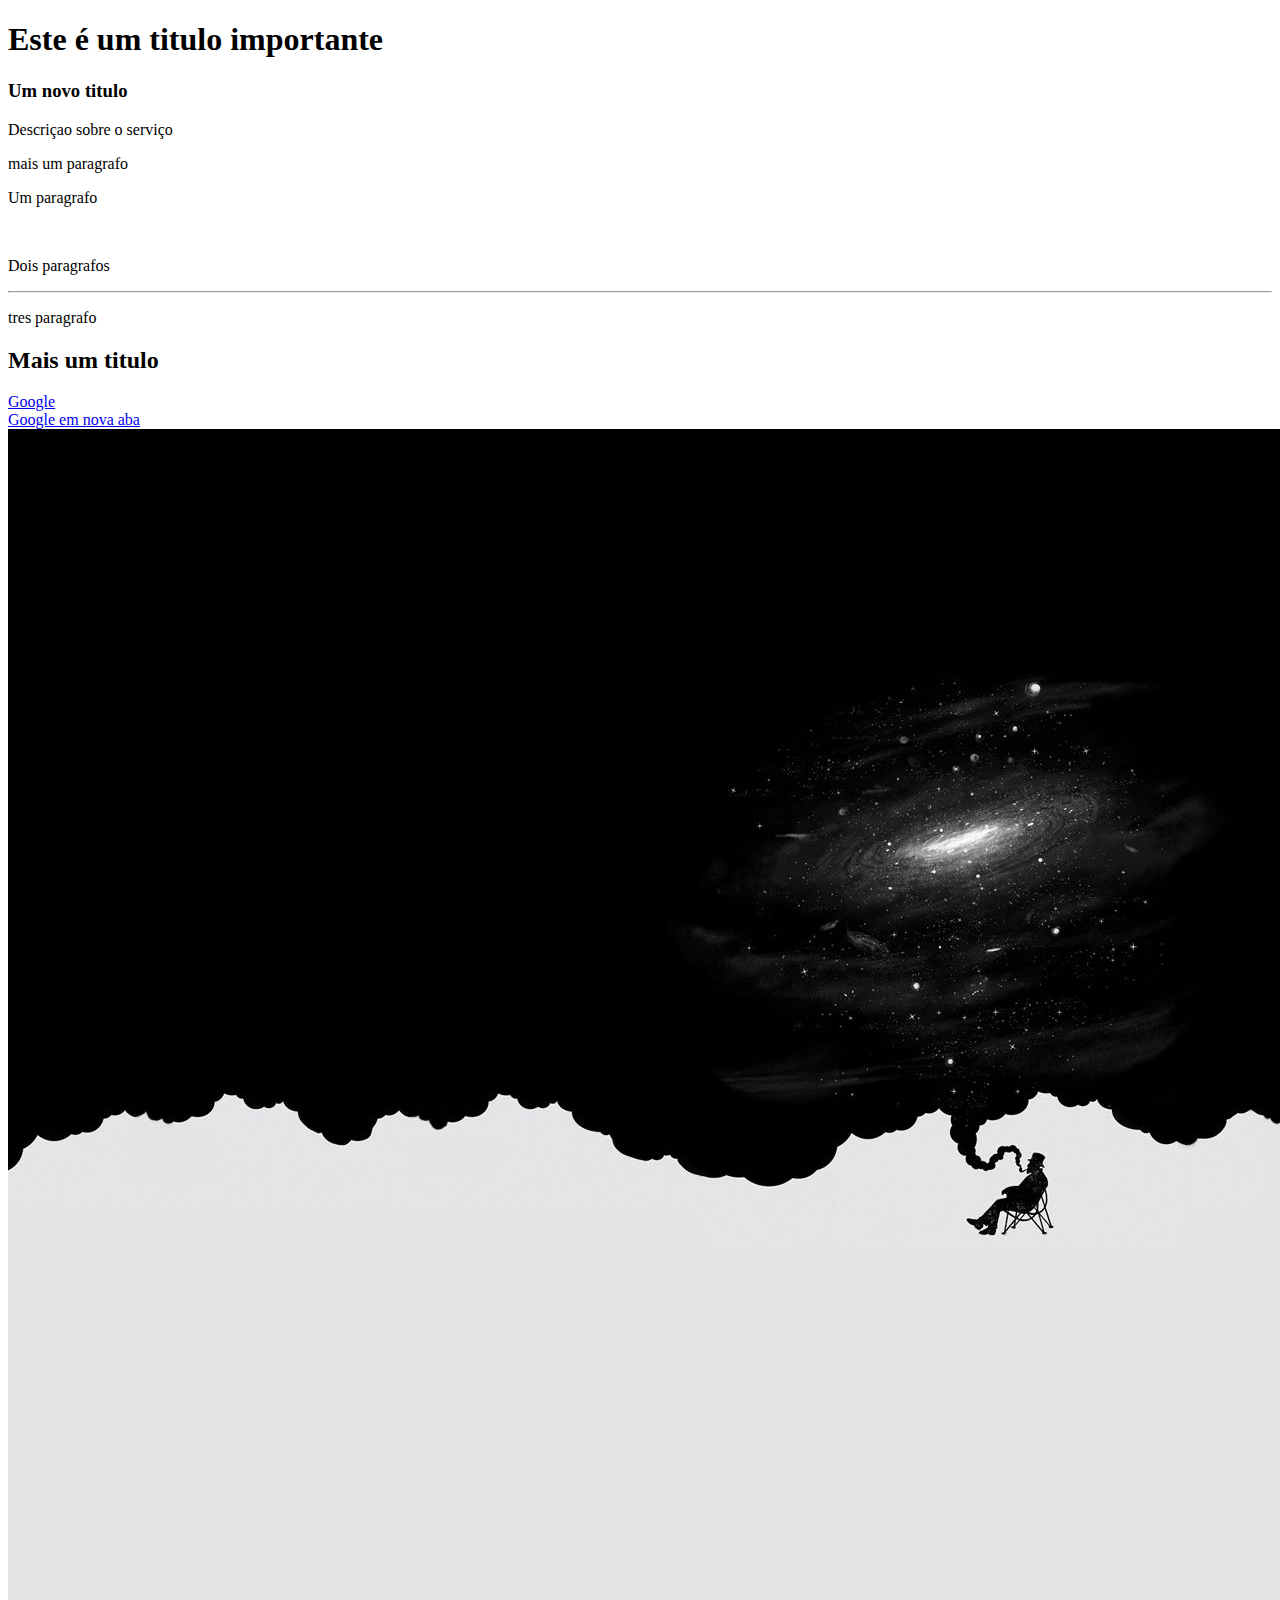
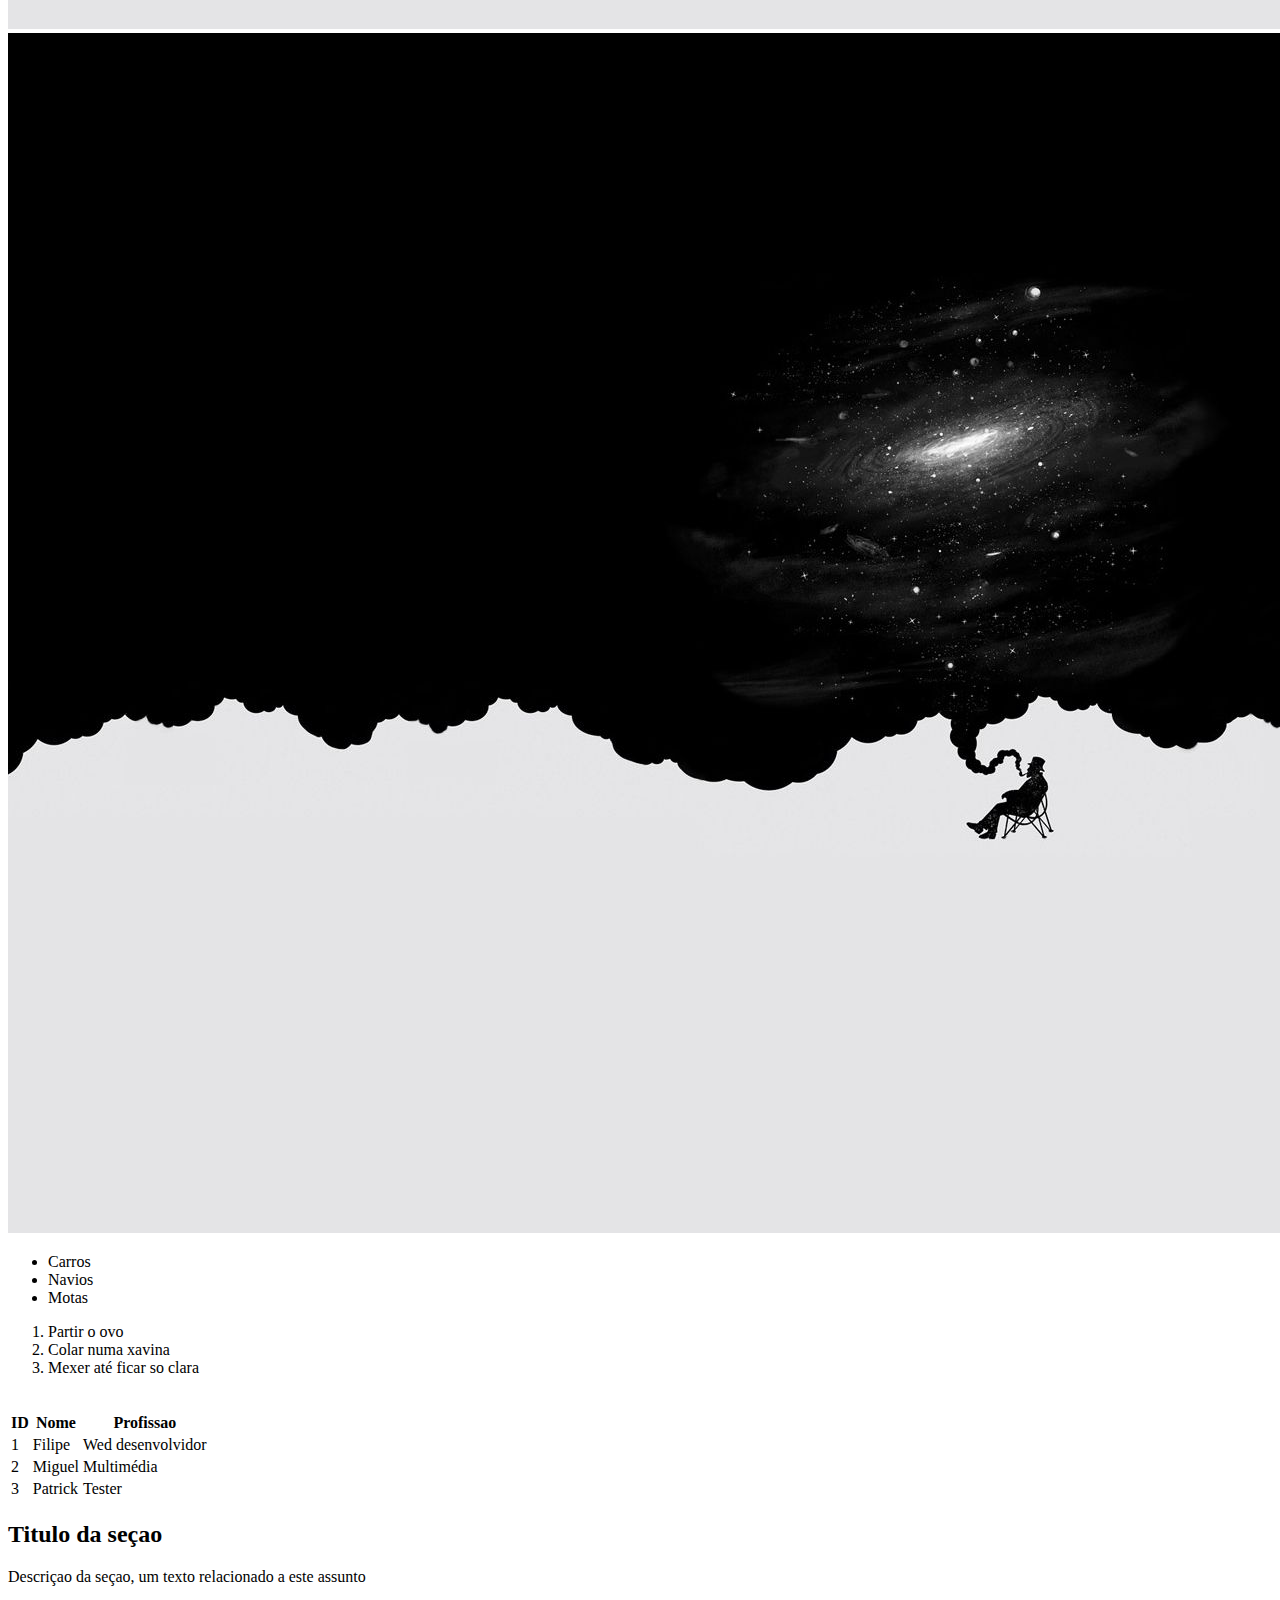
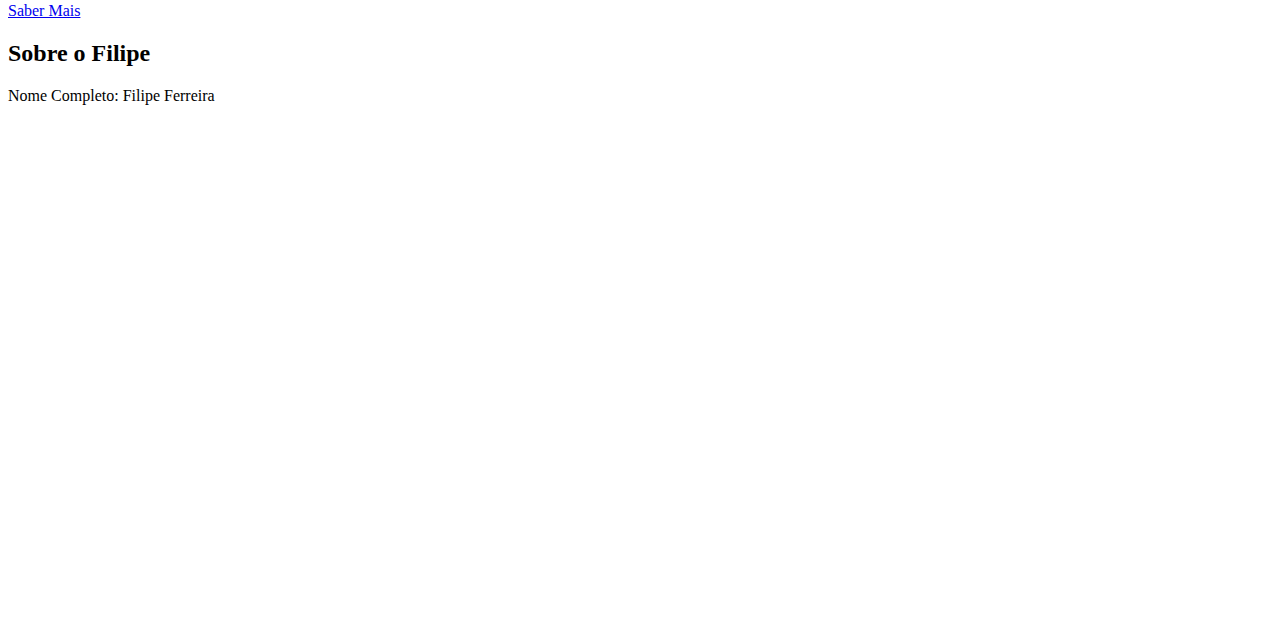
<file: 1_Intro/index.html>
<!DOCTYPE html>
<html>
    <head>
     <title> HTML Fundamentos</title>
    </head>
    <body style="padding-bottom: 500px;">
        <!-- 1 - Titulo-->
        <h1>Este é um titulo importante</h1>
        <h3>Um novo titulo</h3>

        <!-- 2 - Paragrafo-->
        <p>Descriçao sobre o serviço</p>
        <p>mais um paragrafo</p>

        <p>Um paragrafo</p>
        <!-- 3-Tags sem conteudo-->
        <br>
        <p>Dois paragrafos</p>
        <hr>
        <p>tres paragrafo</p>

        <!-- 4- Este é um comentário-->
        <h2> Mais um titulo</h2>
        <!-- Outro comentário-->

        <!-- 5- Atributos-->
        <a href="https://www.google.com/"> Google</a>
        <br>

        <!-- 6- abrir nova aba-->
        <a href="https://www.google.com/" target="_blank"> Google em nova aba</a>
        <br>

        <!-- 7- colocar imagem-->
        <img src="img/wp7034860-minimalist-universe-wallpapers.jpg"/>
        <br>

        <!-- 8- atributo alt-->
        <img src="img/wp7034860-minimalist-universe-wallpapers.jpg" alt="Universo, com uma idoso a observar enquanto fuma">
        <br>

        <!-- 9- listas nao ordenadas-->
        <ul>
        <li>Carros</li>
        <li>Navios</li>
        <li>Motas</li>
        </ul>
        <!-- 10- listas ordenadas-->
        <ol>
            <li>Partir o ovo</li>
            <li>Colar numa xavina</li>
            <li>Mexer até ficar so clara</li>
        </ol>
        <br>
        <!-- 11- Tabelas-->
        <table>
            <tr>
                <th>ID</th>
                <th>Nome</th>
                <th>Profissao</th>
            </tr>
            <tr>
                <td>1</td>
                <td>Filipe</td>
                <td>Wed desenvolvidor</td>
            </tr>
            <tr>
                <td>2</td>
                <td>Miguel</td>
                <td>Multimédia</td>
            </tr>
            <tr>
                <td>3</td>
                <td>Patrick</td>
                <td>Tester</td>
            </tr>
        </table>

       <!-- 12- Tag div-->
       <div>
        <h2> Titulo da seçao</h2>
        <p>Descriçao da seçao, um texto relacionado a este assunto</p>
        <a href="#">Saber Mais</a>
       </div>
       <div>
        <h2> Sobre o Filipe</h2>
        <p>Nome Completo: Filipe Ferreira</p>
       </div>
    </body>
</html>
</file>
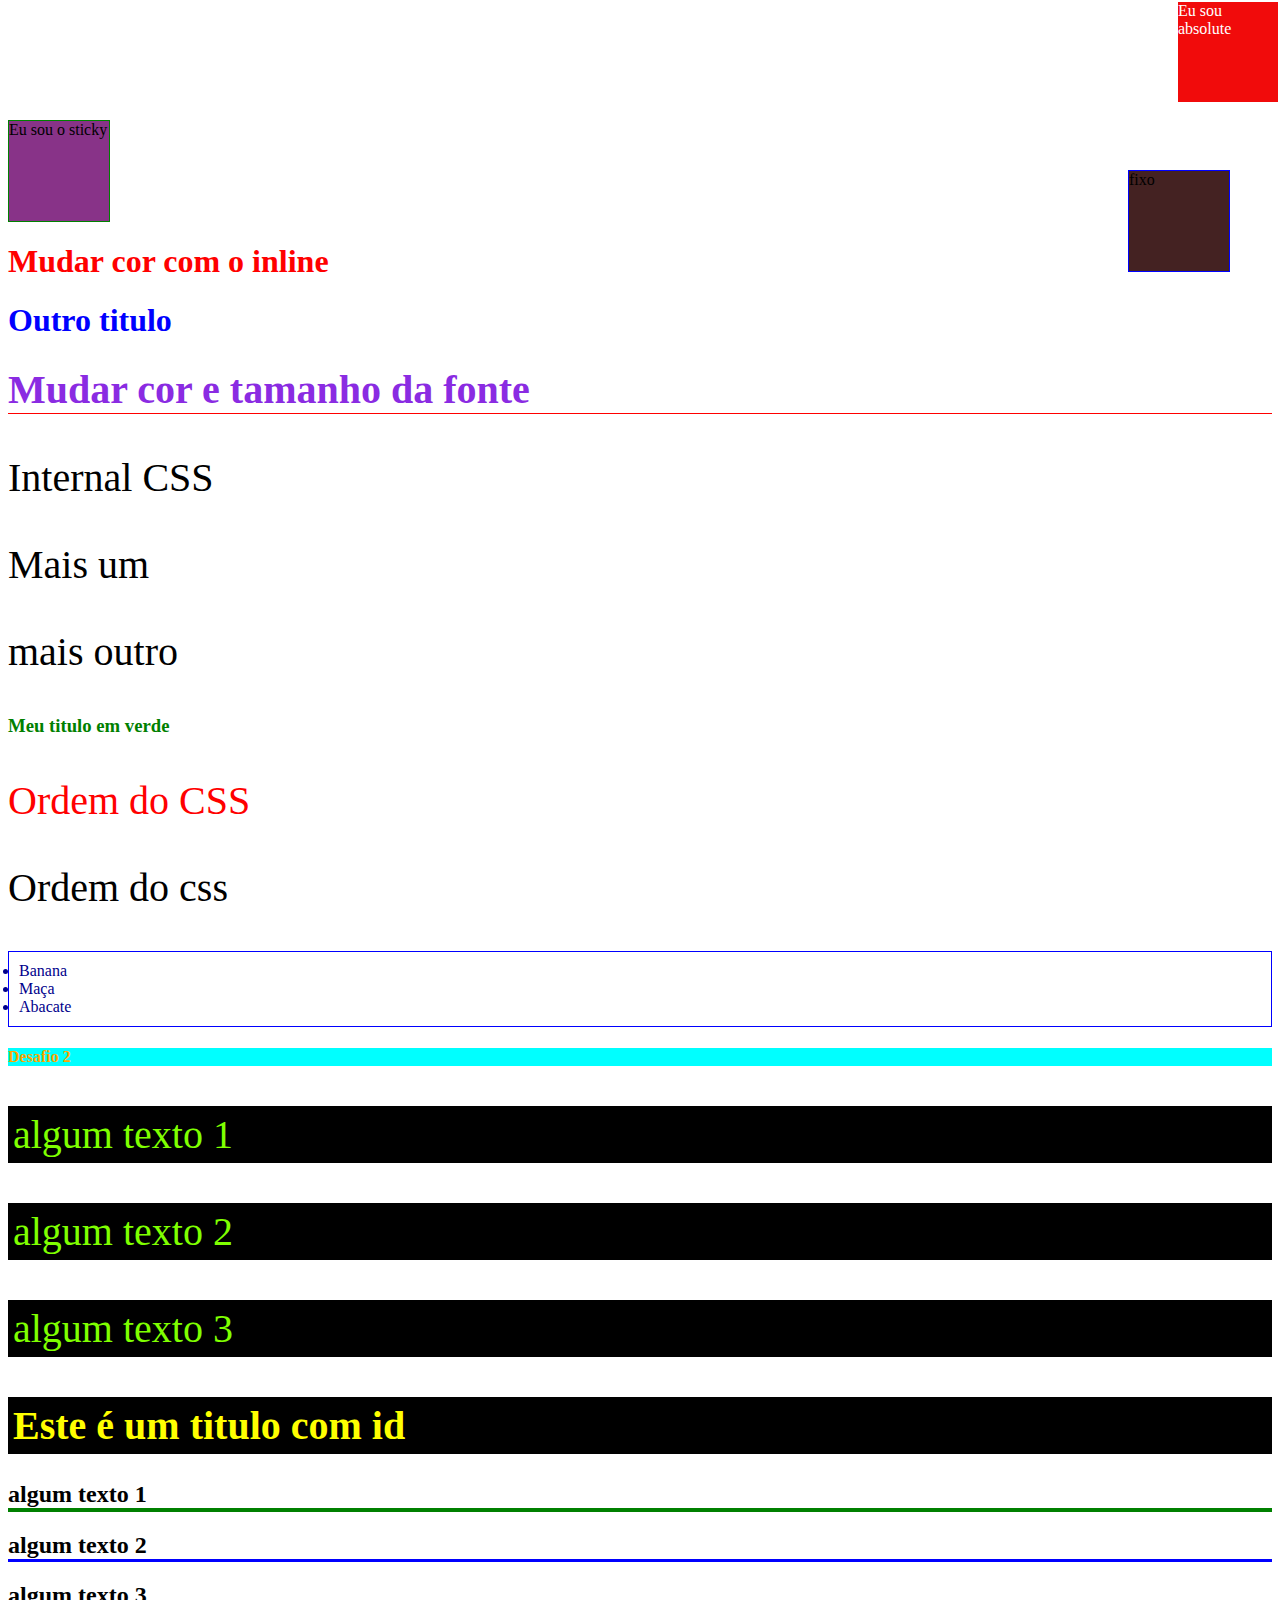
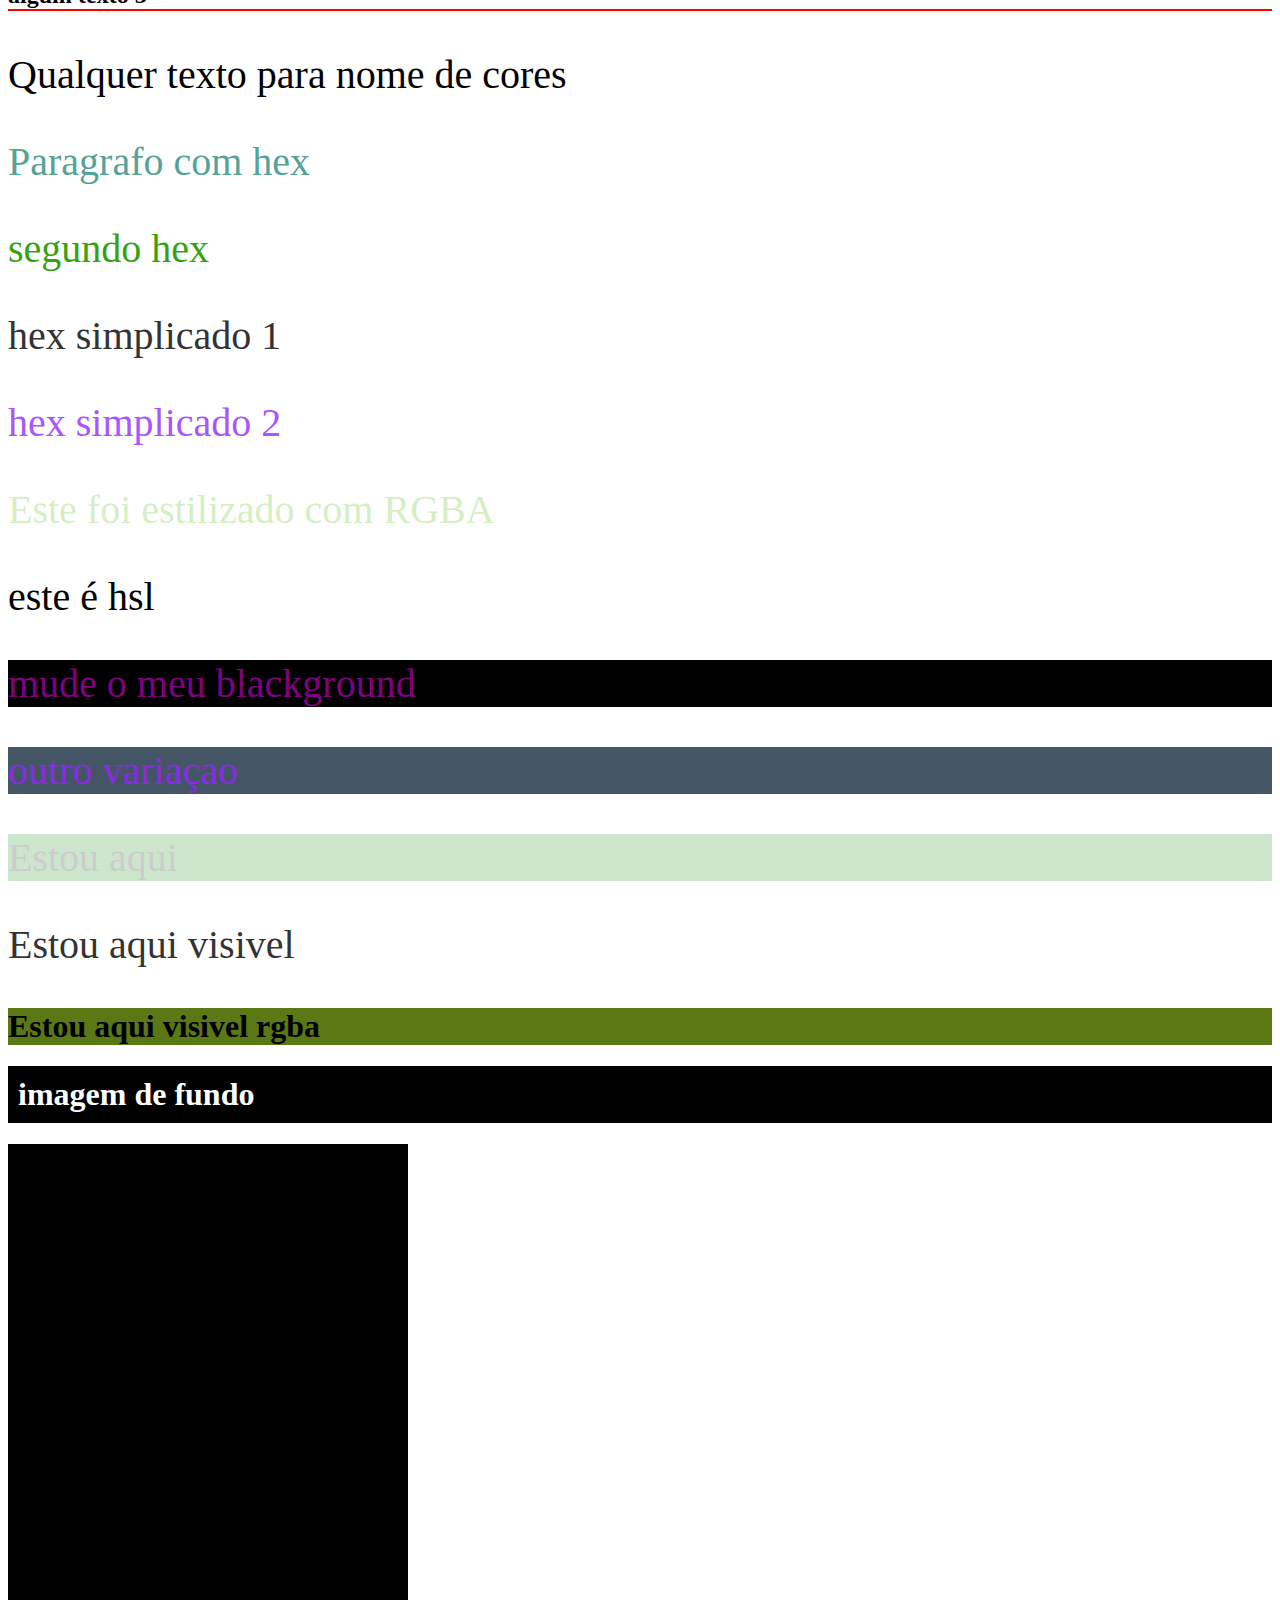
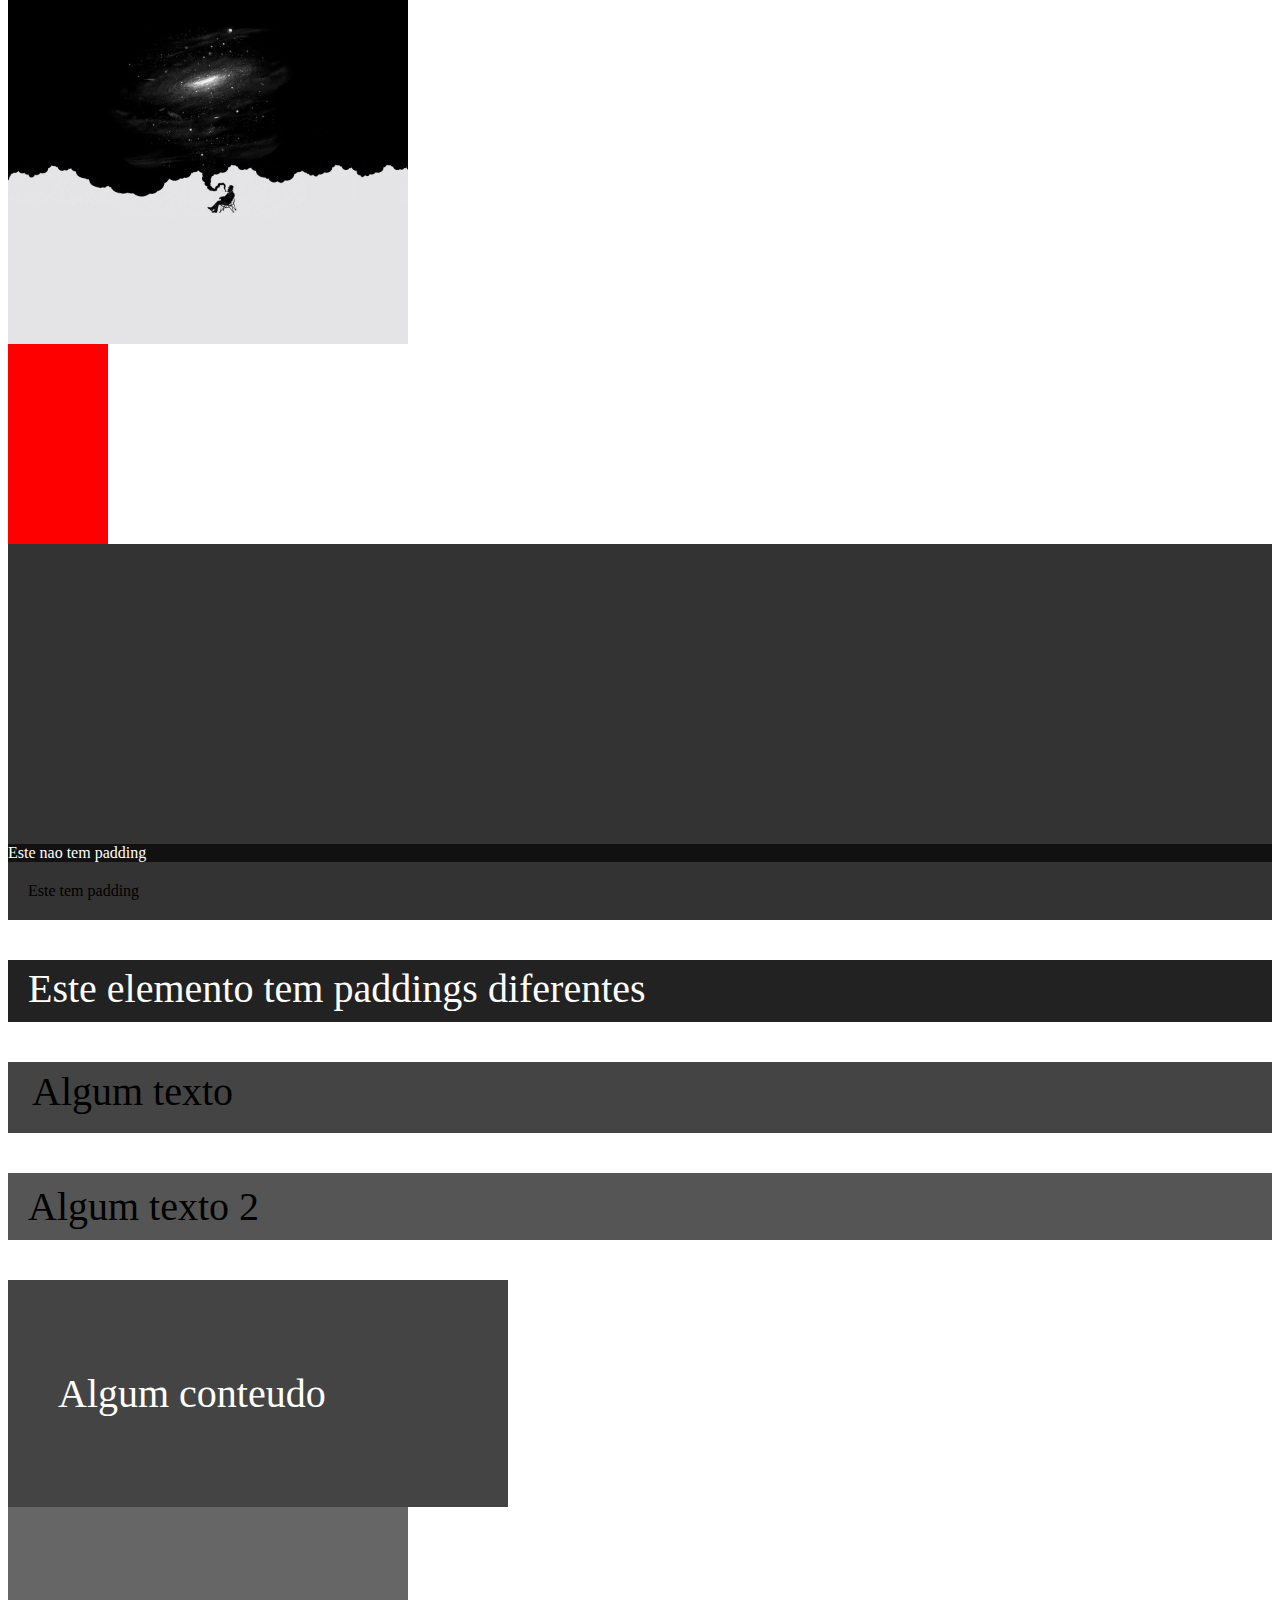
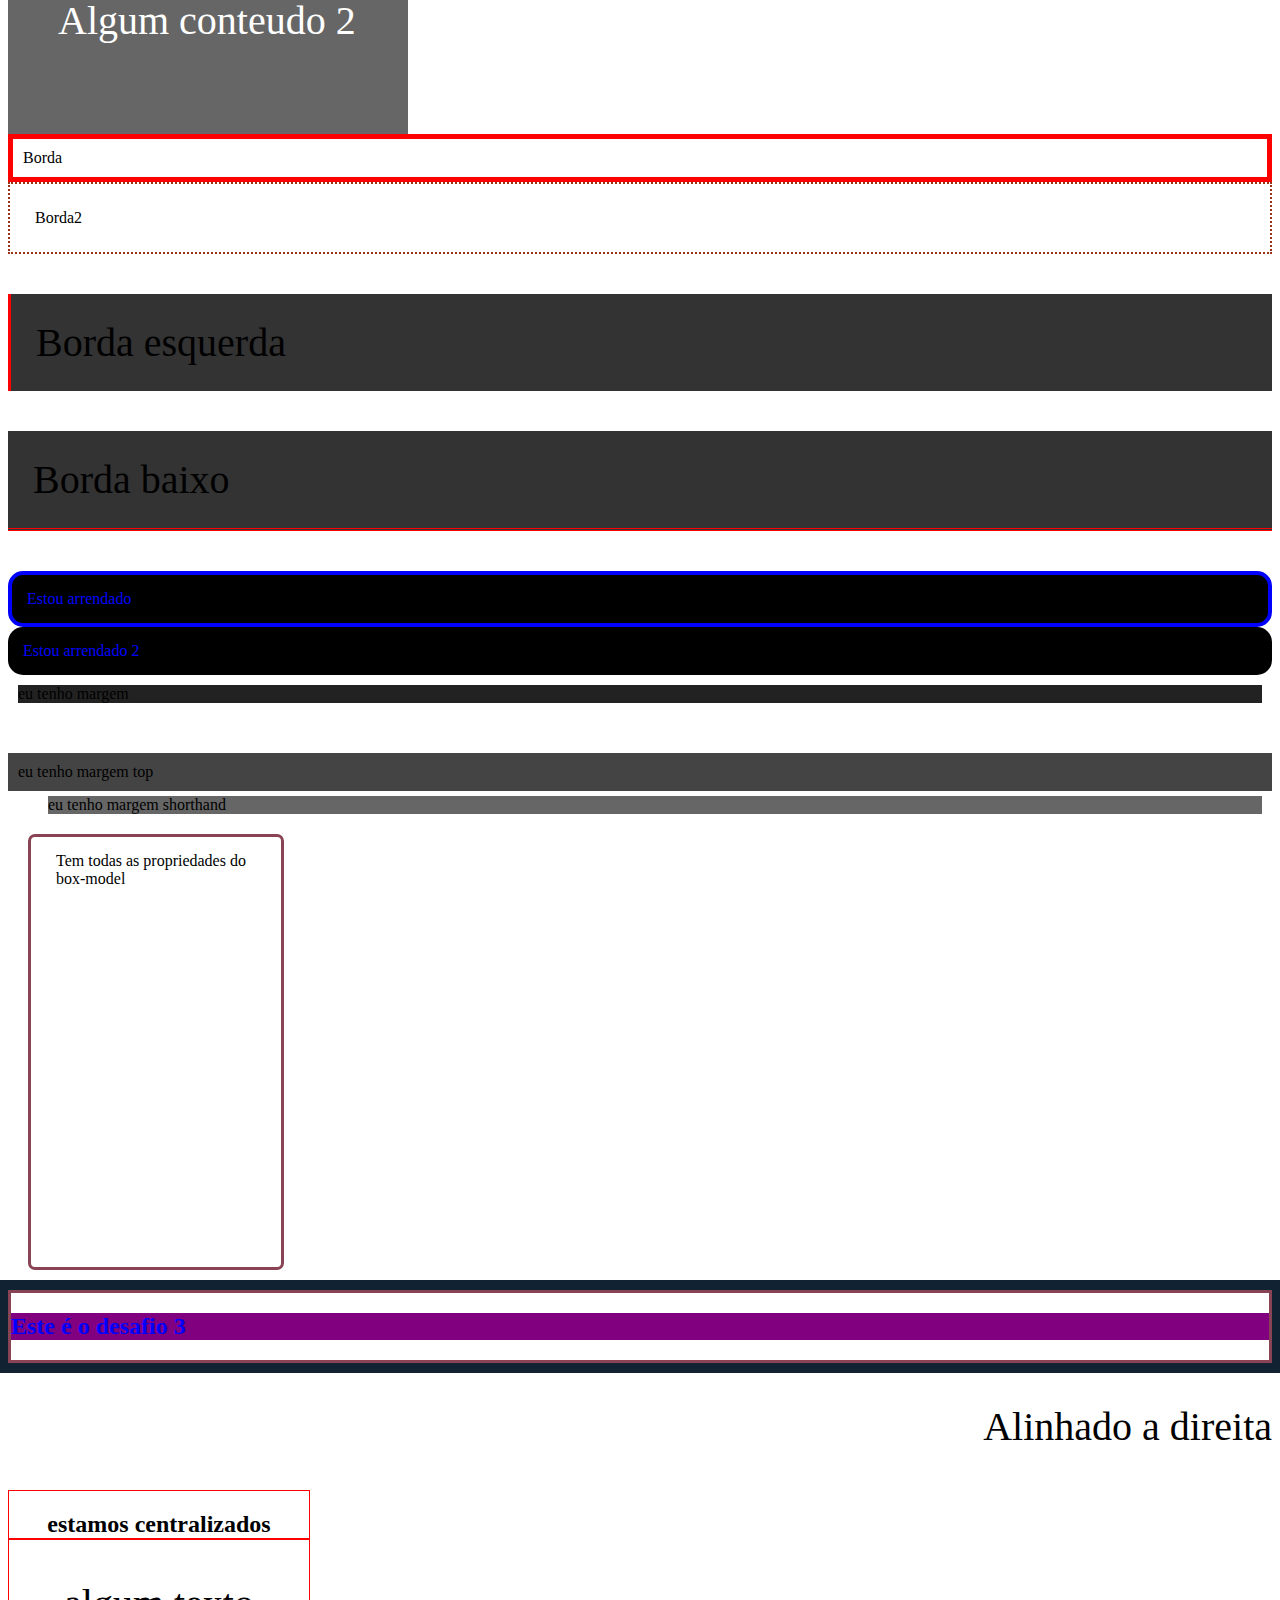
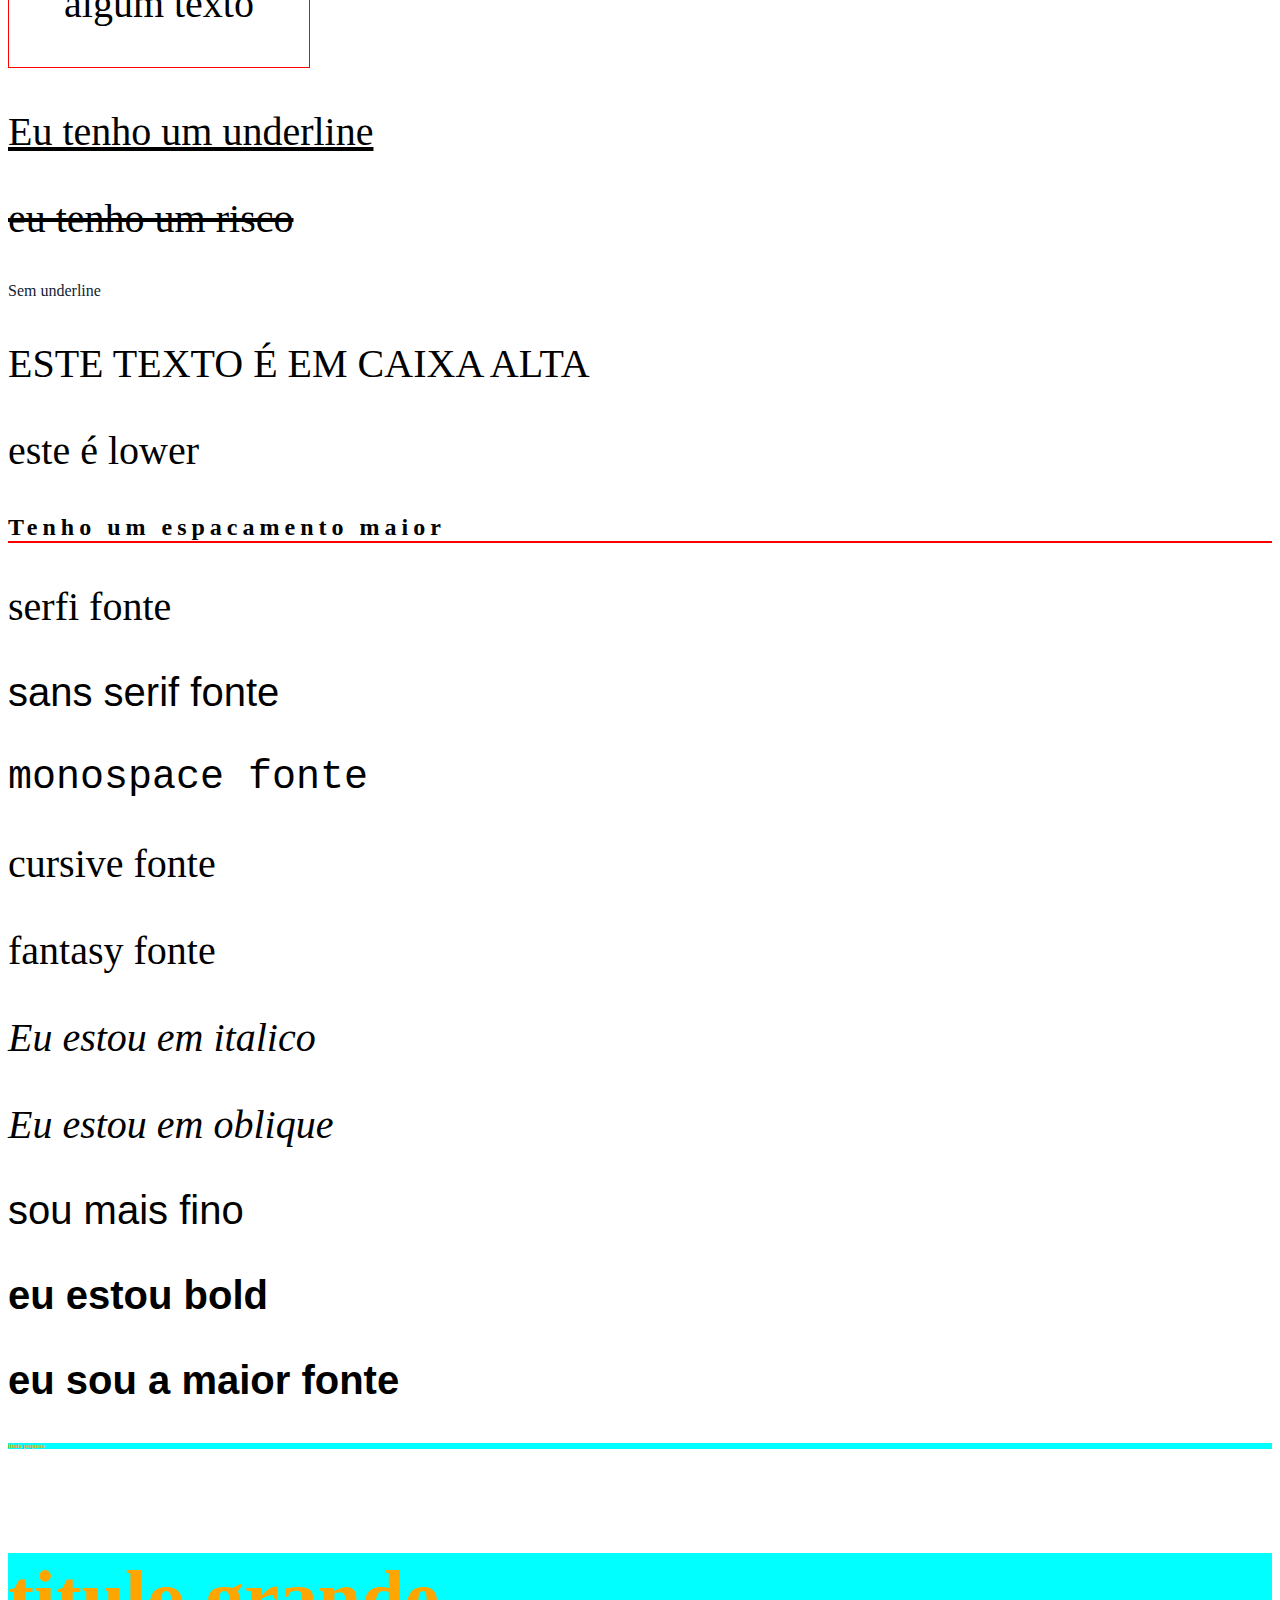
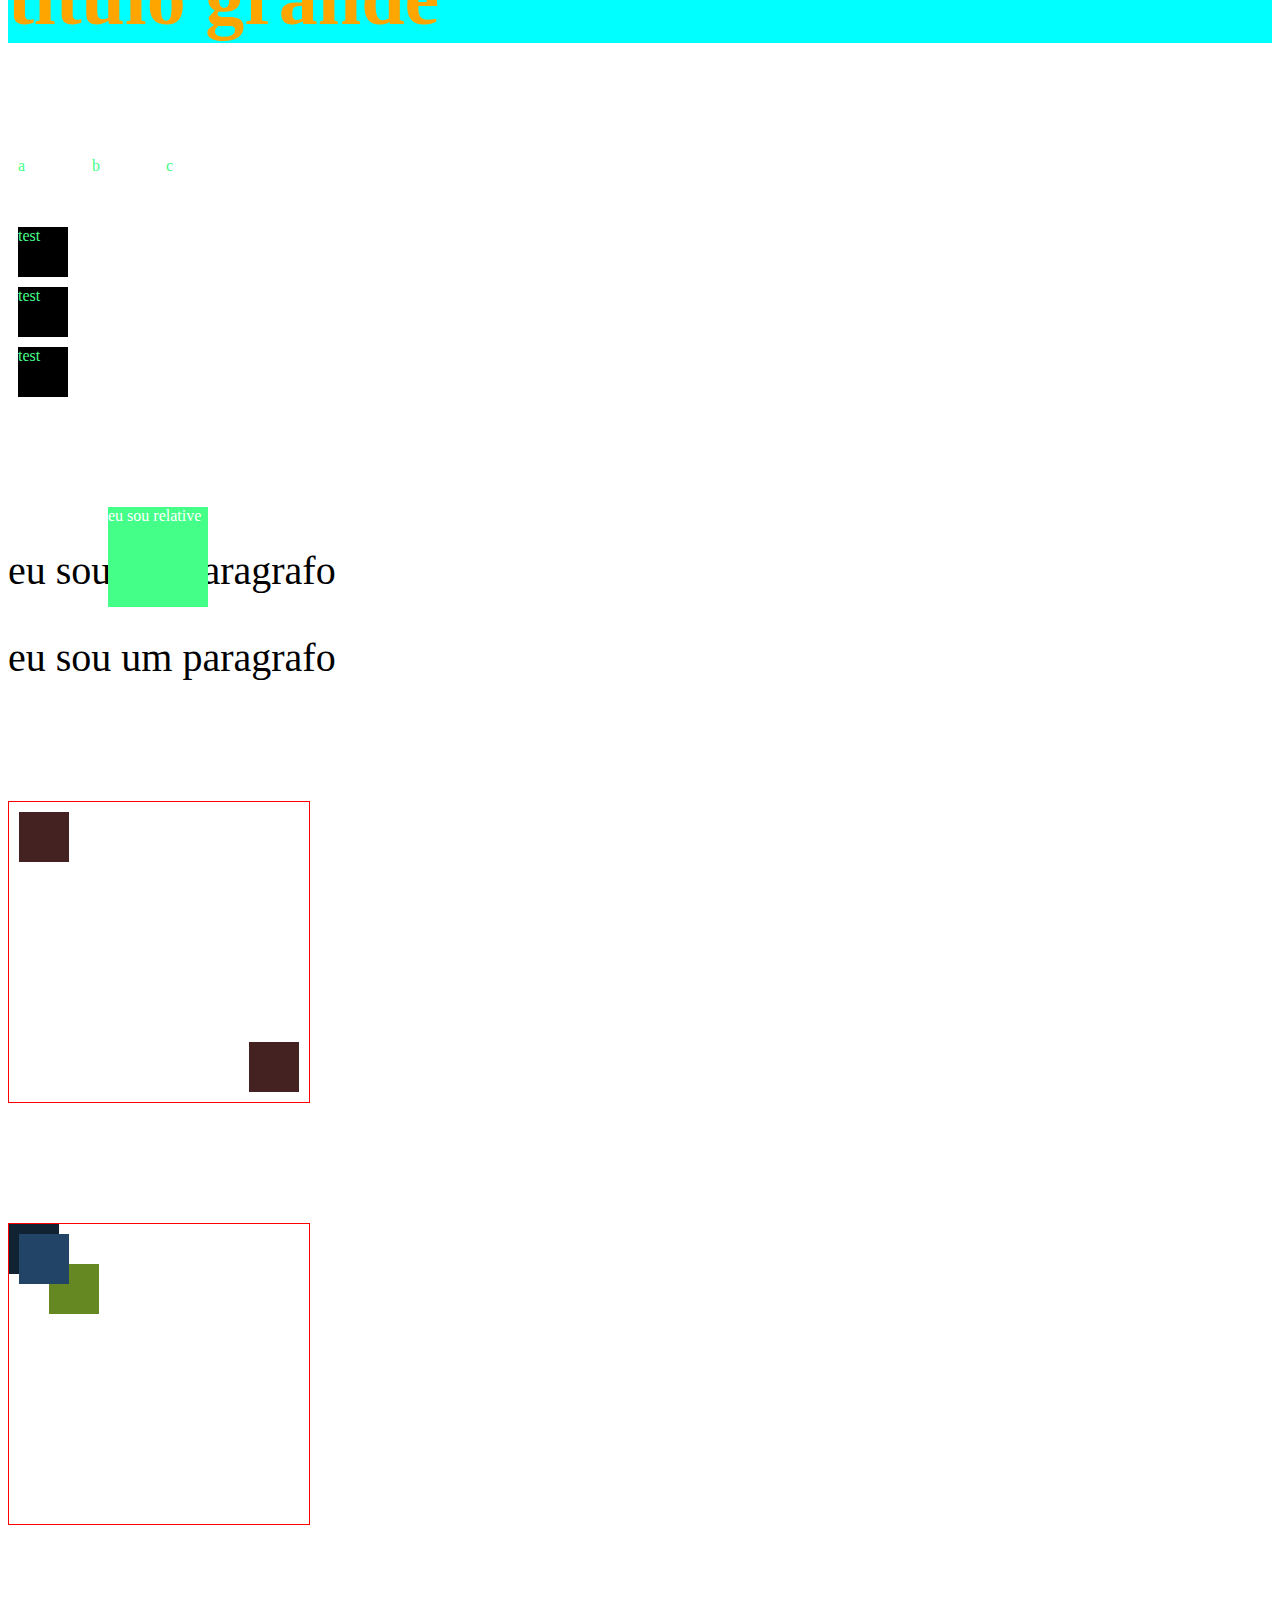
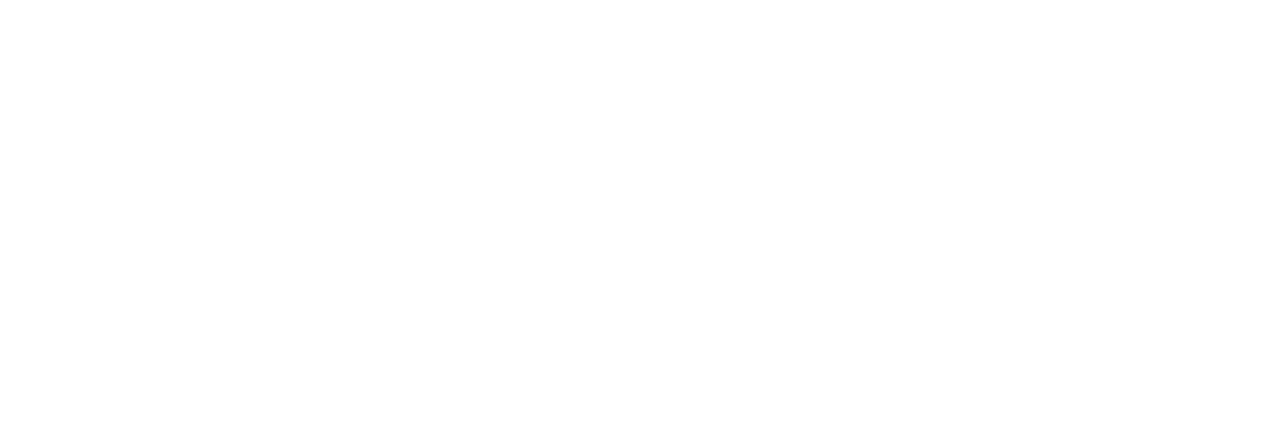
<file: 2_CSS/index.html>
<!DOCTYPE html>
<html lang="en">
<head>
    <meta charset="UTF-8">
    <meta name="viewport" content="width=device-width, initial-scale=1.0">
    <title>CSS</title>

     <!-- 3- Internal CSS-->
     <style>
       p {
           /*  color: yellow;*/
           font-size: 40px;
         } 
     </style>

  <!--45  posiçoes dos elementos - position sticky -->
     <div class="sticky">
      <span>Eu sou o sticky</span>
     </div>

    <!-- 4- External CSS-->   
    <link rel="stylesheet" href="css/style.css">
    <link rel="stylesheet" href="css/lists.css">
    <link rel="stylesheet" href="Desafio2/title.css">
    
</head>
<body>
    <!-- 1- Inline CSS-->
    <h1 style="color: red;">Mudar cor com o inline</h1>
    <h1 style="color: blue;"> Outro titulo</h1>

    <!-- 2- Multiplas regras-->
    <h1 style="color: blueviolet; font-size: 40px; border-bottom:1px solid red ;">Mudar cor e tamanho da fonte</h1>

    <!-- 3- Internal CSS-->
    <p> Internal CSS </p>
    <p>Mais um</p>
    <p>mais outro</p>

    <!-- 4- External CSS-->   
    <h3>Meu titulo em verde</h3>

    <!-- 5- Ordem do CSS-->   
    <p style="color: red;">Ordem do CSS</p>
    <p>Ordem do css</p>

    <!-- 6- multiplos arquivos de CSS-->   
    <ul> 
        <li>Banana</li>
        <li>Maça</li>
        <li>Abacate</li>
    </ul>

    <!-- Desafio 2-->   
    <h4>Desafio 2</h4>


    <!-- 8- Classes-->  
    <p class="paragraph"> algum texto 1</p>
    <p class="paragraph"> algum texto 2</p>
    <p class="paragraph"> algum texto 3</p>

    <!-- 9- id-->  
    <h1 id="exclusive-title">Este é um titulo com id</h1>

    <!-- 19- multiplas regras, ordem do css-->  
    <h2 id="outro-titulo" class="titulo"> algum texto 1</h2>
    <h2 class="titulo"> algum texto 2</h2>
    <h2> algum texto 3</h2>

     <!-- 11- nome de cor-->  
     <p class="color name">Qualquer texto para nome de cores</p>

     <!-- 12- hex-->  
     <p class="hex">Paragrafo com hex</p>
     <p class="hex2">segundo hex</p>

     <!-- 13- mais sobre hex-->  
     <p class="hexsimplificado">hex simplicado 1</p>
     <p class="hex-simplificado2">hex simplicado 2</p>

     <!-- 14- RGBA-->  
     <p class="rgba">Este foi estilizado com RGBA</p>

     <!-- 15- hsl--> 
     <p class="hsl">este é hsl</p>

     <!-- 16- background color--> 
     <p class="bg">mude o meu blackground</p>
     <p class="bg-2">outro variaçao</p>

     <!-- 18- opacidade no bg--> 
     <div class="bg-opacity">
        <p>Estou aqui</p>
     </div>
     <div class="bg-opacity2">
        <p>Estou aqui visivel</p>
     </div>

     <!-- 18- rgba com opacidade--> 
     <div class="rgba-opacity">
        <h1>Estou aqui visivel rgba</h1>
     </div>

     <!-- 19- background images--> 
     <h1 class="bg-image">imagem de fundo</h1>

     <!--20- background images centrar--> 
     <div class="not-center-bg">Nao centrado</div>
     <div class="center-bg">Centrado</div>

     <!--21- lagura e altura--> 
     <div class="height-width"></div>
     <div class="height-width-2"></div>

      <!--22- padding--> 
      <div class="without-padding">Este nao tem padding</div>
      <div class="padding">Este tem padding</div>

      <!--23- lados individuais padding--> 
      <p class="padding-individual">Este elemento tem paddings diferentes</p>

      <!--24- Shorthand padding--> 
      <p class="shorthand-padding">Algum texto</p>
      <p class="shorthand-padding-2">Algum texto 2</p>

      <!--25- padding com width--> 
      <div class="without-border-box">
        <p>Algum conteudo</p>
      </div>
      <div class="border-box">
        <p>Algum conteudo 2</p>
      </div>

      <!--26- Border--> 
      <div class="border">Borda</div>
      <div class="border-2">Borda2</div>

      <!--27- Border individual-->
      <p class="border-left">Borda esquerda</p>
      <p class="border-bottom">Borda baixo</p>

      <!--28- Border arredondada-->
      <div class="rouded-p">Estou arrendado</div>
      <div class="rouded-p-2">Estou arrendado 2</div>

      <!--29- margem-->
      <div class="margin">eu tenho margem </div>
      <div class="margin-top">eu tenho margem top</div>
      <div class="margin-shorthand">eu tenho margem shorthand</div>

      <!--30- boxmodel juntos-->
      <div class="box-model">Tem todas as propriedades do box-model</div>

       <!--DESAFIO 3-->
       <div id="box-model-challenge">
        <h2 class="challenge-title">Este é o desafio 3</h2>
       </div>

      <!--31- alinhamento do texto-->
      <p class="text-aligned">Alinhado a direita</p>
       <div class="container-center">
        <h2>estamos centralizados</h2>
        <p>algum texto</p>
      </div>

      <!--32- decoraçao do texto-->
      <p class="underline">Eu tenho um underline</p>
      <p class="line-trough">eu tenho um risco</p>
      <a href="#" class="remove-underline">Sem underline</a>

      <!--33- transformaçao do texto-->
      <p class="upper">Este texto é em caixa alta</p>
      <p class="lower">Este é lower</p>

      <!--34- espacamento de texto-->
      <h2 class="spacing">Tenho um espacamento maior</h2>

      <!--35- fonte de texto-->
      <p class="serif">serfi fonte</p>
      <p class="sans-serif"> sans serif fonte</p>
      <p class="monospace">monospace fonte</p>
      <p class="cursive">cursive fonte</p>
      <p class="fantasy">fantasy fonte</p>

      <!--36 fonte style-->
      <p class="italic">Eu estou em italico</p>
      <p class="oblique">Eu estou em oblique</p>

      <!--37 fonte weight-->
      <p class="thin">sou mais fino</p>
      <p class="bold">eu estou bold</p>
      <p class="bolder">eu sou a maior fonte</p>

      <!--38 fonte tamanho-->
      <h4 class="small">titulo pequeno</h4>
      <h4 class="big">titulo grande</h4>

      <!--39 display-->
      <div class="inlin-box">a</div>
      <div class="inlin-box">b</div>
      <div class="inlin-box">c</div>
      <span class="block">test</span>
      <span class="block">test</span>
      <span class="block">test</span>

      <!--40  escondido elementos-->
      <p class="invisible">Estou escondido</p>

      <!--41  posiçoes dos elementos - relative -->
      <div class="relative">
        <span>eu sou relative</span>
      </div>
      <p>eu sou um paragrafo</p>

      <!--42  posiçoes dos elementos - absolute -->
      <div class="absolute">
        <span>Eu sou absolute</span>
      </div>
      <p>eu sou um paragrafo</p>

      <!--43  posiçoes dos elementos - relative com absolute -->
      <div class="relative-container">
        <div class="absolute-1"></div>
        <div class="absolute-2"></div>
      </div>

       <!--44  posiçoes dos elementos - position fixed -->
       <div class="fixed">
        <span>fixo</span>
       </div>

       <!--47  posiçoes dos elementos - z.index-->
       <div class="relative-container">
        <div class="absolute-3"></div>
        <div class="absolute-4"></div>
        <div class="absolute-5"></div>
       </div>

    </body>
</html>
</file>
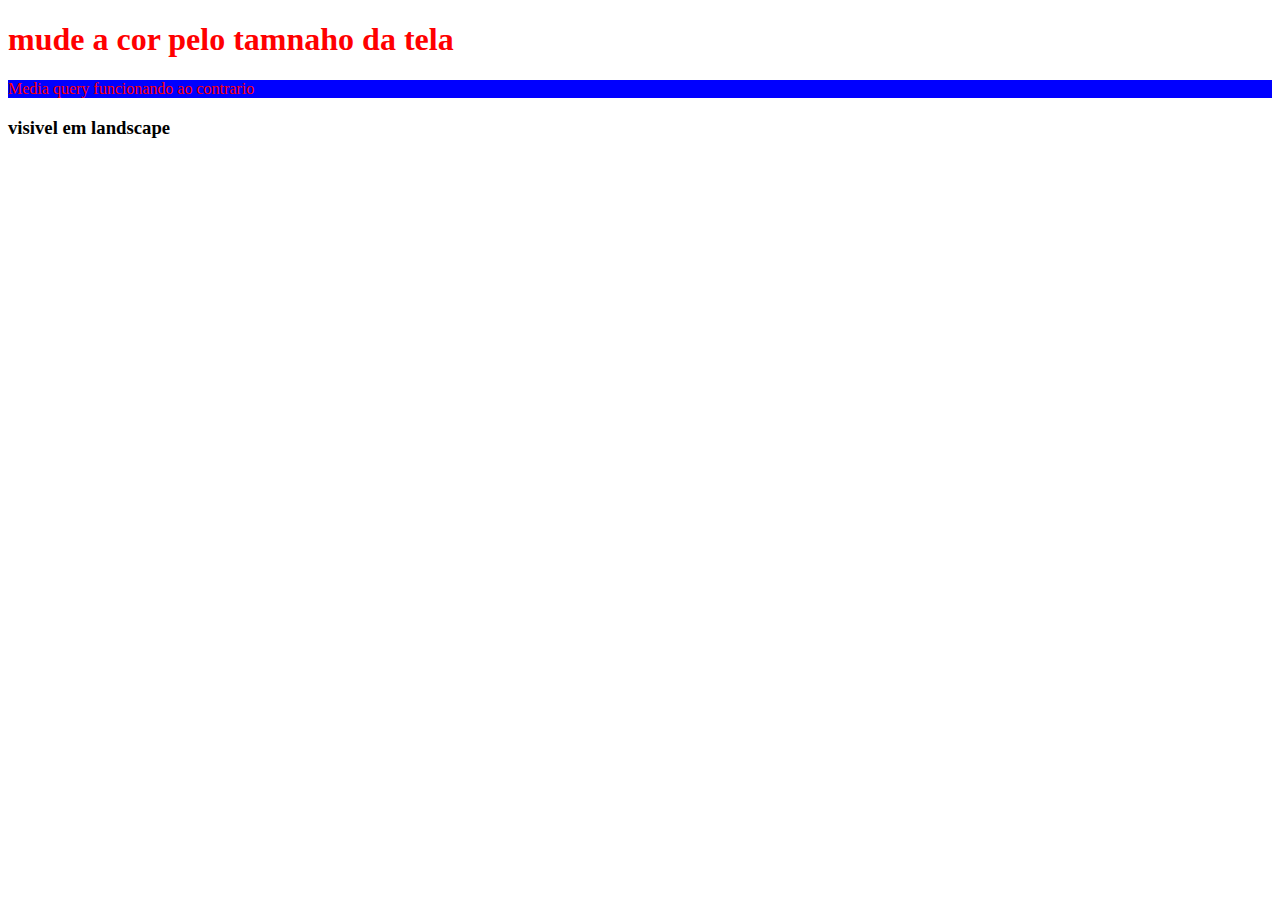
<file: 6_Responsividade/index.html>
<!DOCTYPE html>
<html lang="en">
<head>
    <meta charset="UTF-8">
    <!-- 1- Meta tag de responsividade -->
    <meta name="viewport" content="width=device-width, initial-scale=1.0">
    <title>Responsividade</title>
    <link rel="stylesheet" href="index.css">
</head>
<body>
    <!-- 2- media query -->
    <h1>mude a cor pelo tamnaho da tela</h1>
    <!-- 3- min width -->
    <p>Media query funcionando ao contrario</p>
    <!-- 4- landscape -->
    <h3>visivel em landscape</h3>
</body>
</html>
</file>
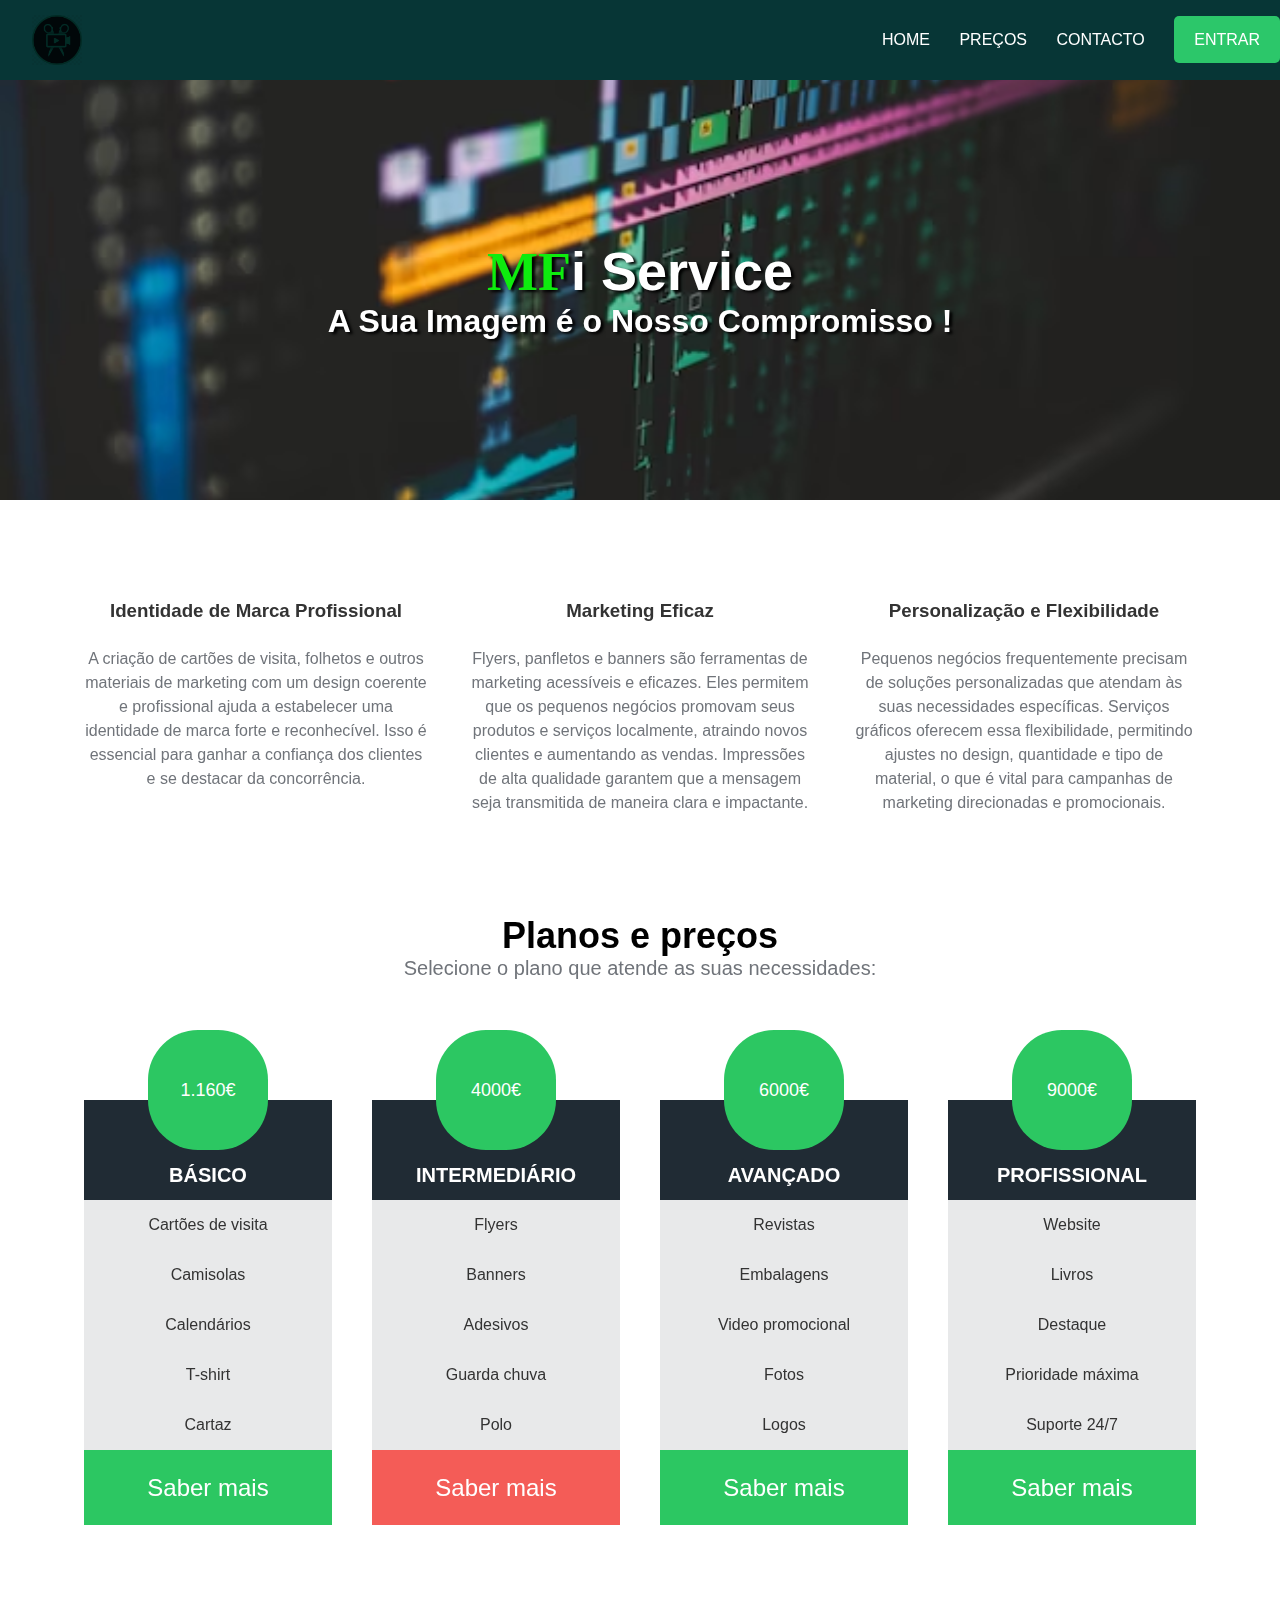
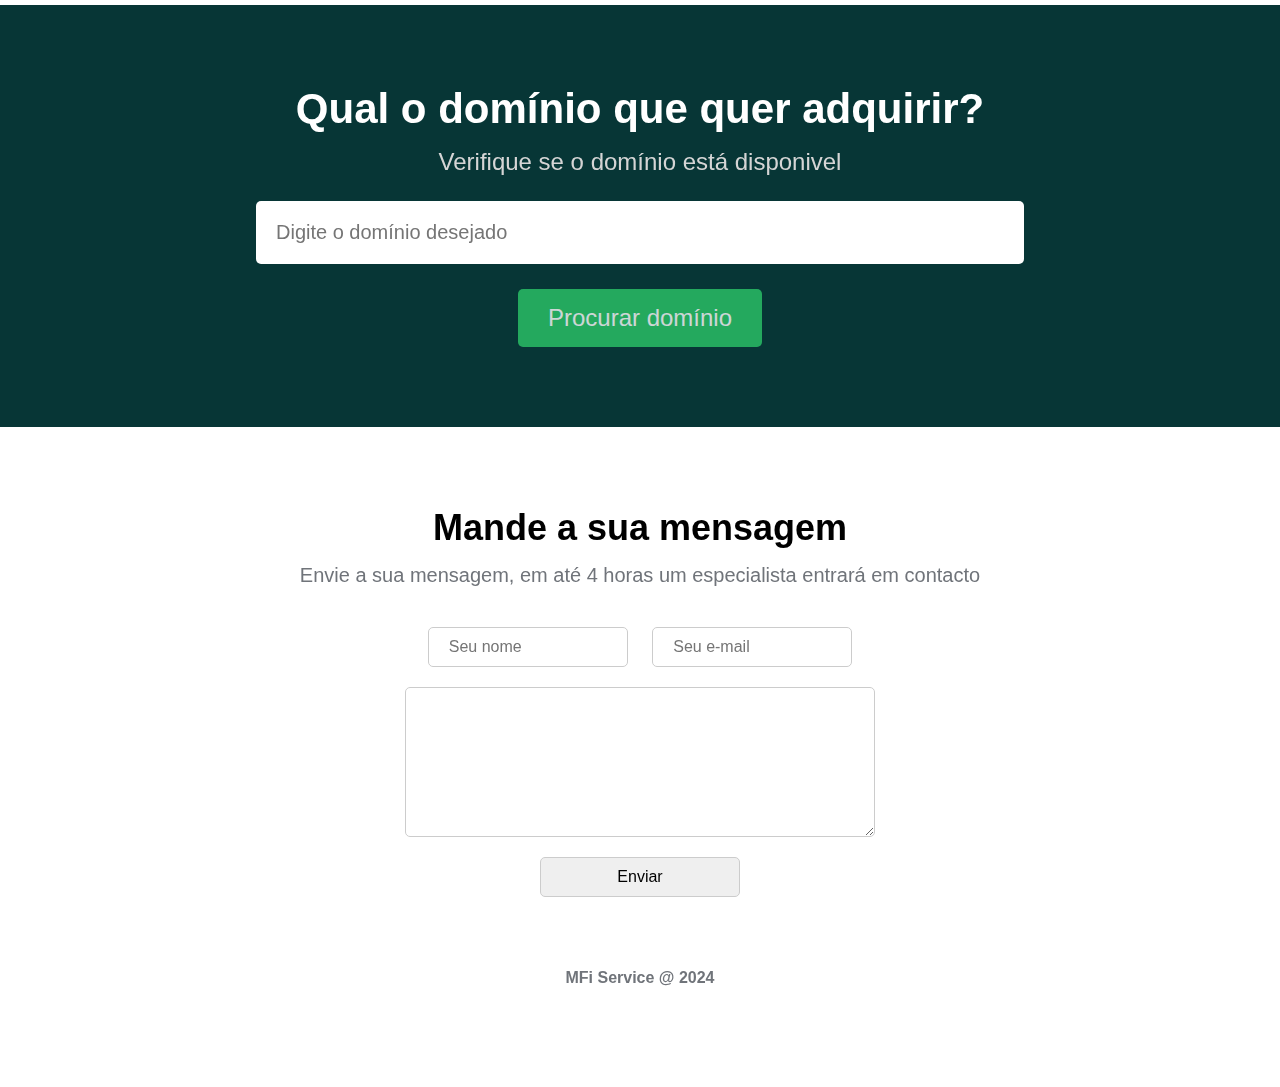
<file: 7_Projeto3/index.html>
<!DOCTYPE html>
<html lang="en">
<head>
    <meta charset="UTF-8">
    <meta name="viewport" content="width=device-width, initial-scale=1.0">
    <title>MfI Service</title>
     <!-- 1- Icons -->
     <link rel="stylesheet" 
     href="https://cdnjs.cloudflare.com/ajax/libs/font-awesome/6.5.2/css/all.min.css" 
     integrity="sha512-SnH5WK+bZxgPHs44uWIX+LLJAJ9/2PkPKZ5QiAj6Ta86w+fsb2TkcmfRyVX3pBnMFcV7oQPJkl9QevSCWr3W6A==" 
     crossorigin="anonymous" 
     referrerpolicy="no-referrer" />
     <!-- 2- Estilos -->
    <link rel="stylesheet" href="css/style.css">
</head>
<body>
    <div class="container">
        <div class="navbar-container">
            <nav>
                <a href="#">
                    <img src="img/logo.png" alt="MfC Service" class="logo">
                </a>
                <ul class="navbar-items">
                    <li>
                        <a href="#">Home</a>
                    </li>
                    <li>
                        <a href="#">Preços</a>
                    </li>
                    <li>
                        <a href="#">Contacto</a>
                    </li>
                    <li>
                        <a href="#" class="default-btn">Entrar</a>
                    </li>
                </ul>
            </nav>
        </div>
        <main>
            <div class="main-banner">
                <h1><span>MF</span>i Service</h1> 
                <p>A Sua Imagem é o Nosso Compromisso !</p> 
            </div>
            <section class="services-container">
                <ul>
                    <li>
                        <i class="fas fa-shield-alt"></i>
                        <h3>Identidade de Marca Profissional</h3>
                        <p> A criação de cartões de visita, folhetos e outros materiais de marketing com um design coerente e 
                            profissional ajuda a estabelecer uma identidade de marca forte e reconhecível. 
                            Isso é essencial para ganhar a confiança dos clientes e se destacar da concorrência. </p>
                    </li>
                    <li>
                        <i class="fas fa-rocket"></i>
                        <h3>Marketing Eficaz</h3>
                        <p> Flyers, panfletos e banners são ferramentas de marketing acessíveis e eficazes. 
                            Eles permitem que os pequenos negócios promovam seus produtos e serviços localmente, atraindo novos clientes e aumentando as vendas. 
                            Impressões de alta qualidade garantem que a mensagem seja transmitida de maneira clara e impactante. </p>
                    </li>
                    <li>
                        <i class="fas fa-comments"></i>
                        <h3>Personalização e Flexibilidade</h3>
                        <p> Pequenos negócios frequentemente precisam de soluções personalizadas que atendam às suas necessidades específicas. 
                            Serviços gráficos oferecem essa flexibilidade, permitindo ajustes no design, quantidade e tipo de material, 
                            o que é vital para campanhas de marketing direcionadas e promocionais. </p>
                    </li>
                </ul>
            </section>
            <section class="pricing-container">
                <h2>Planos e preços</h2>
                <p>Selecione o plano que atende as suas necessidades:</p>
                <div class="plans-container">
                    <div class="plan">
                        <ul>
                            <li class="price">1.160€</li>
                            <li class="plan-name">Básico</li>
                            <li>Cartões de visita</li>
                            <li>Camisolas</li>
                            <li>Calendários</li>
                            <li>T-shirt</li>
                            <li>Cartaz</li>
                            <li class="plan-btn">Saber mais</li>
                        </ul>
                    </div>
                    <div class="plan">
                        <ul>
                            <li class="price">4000€</li>
                            <li class="plan-name">Intermediário</li>
                            <li>Flyers</li>
                            <li>Banners</li>
                            <li>Adesivos</li>
                            <li>Guarda chuva</li>
                            <li>Polo</li>
                            <li class="plan-btn recommended">Saber mais</li>
                        </ul>
                    </div>
                    <div class="plan">
                        <ul>
                            <li class="price">6000€</li>
                            <li class="plan-name">Avançado</li>
                            <li>Revistas</li>
                            <li>Embalagens</li>
                            <li>Video promocional</li>
                            <li>Fotos</li>
                            <li>Logos</li>
                            <li class="plan-btn">Saber mais</li>
                        </ul>
                    </div>
                    <div class="plan">
                        <ul>
                            <li class="price">9000€</li>
                            <li class="plan-name">Profissional</li>
                            <li>Website</li>
                            <li>Livros</li>
                            <li>Destaque</li>
                            <li>Prioridade máxima</li>
                            <li>Suporte 24/7</li>
                            <li class="plan-btn">Saber mais</li>
                        </ul>
                    </div>
                </div>
            </section>
            <section class="searchdomain-container">
                <h2>Qual o domínio que quer adquirir?</h2>
                <p>Verifique se o domínio está disponivel </p>
                <form>
                    <input 
                    type="text" 
                    name="domain" 
                    id="domain" 
                    placeholder="Digite o domínio desejado">
                    <input 
                    type="submit" 
                    value="Procurar domínio">
                </form>
            </section>
            <section class="contact-container">
                <h2>Mande a sua mensagem</h2>
                <p>Envie a sua mensagem, em até 4 horas um especialista entrará em contacto</p>
                <form>
                    <input 
                    type="text" 
                    name="name" 
                    id="name" 
                    placeholder="Seu nome">
                    <input 
                    type="email" 
                    name="email" 
                    id="email" 
                    placeholder="Seu e-mail">
                    <textarea 
                    name="message" id="message" placeholder="Descreva o que precisa para a sua empresa ...">
                    </textarea>
                    <input type="submit" value="Enviar">
                </form>
            </section>
        </main>
        <footer>
            <p>MFi Service @ 2024</p>
        </footer>
    </div>
</body>
</html>
</file>
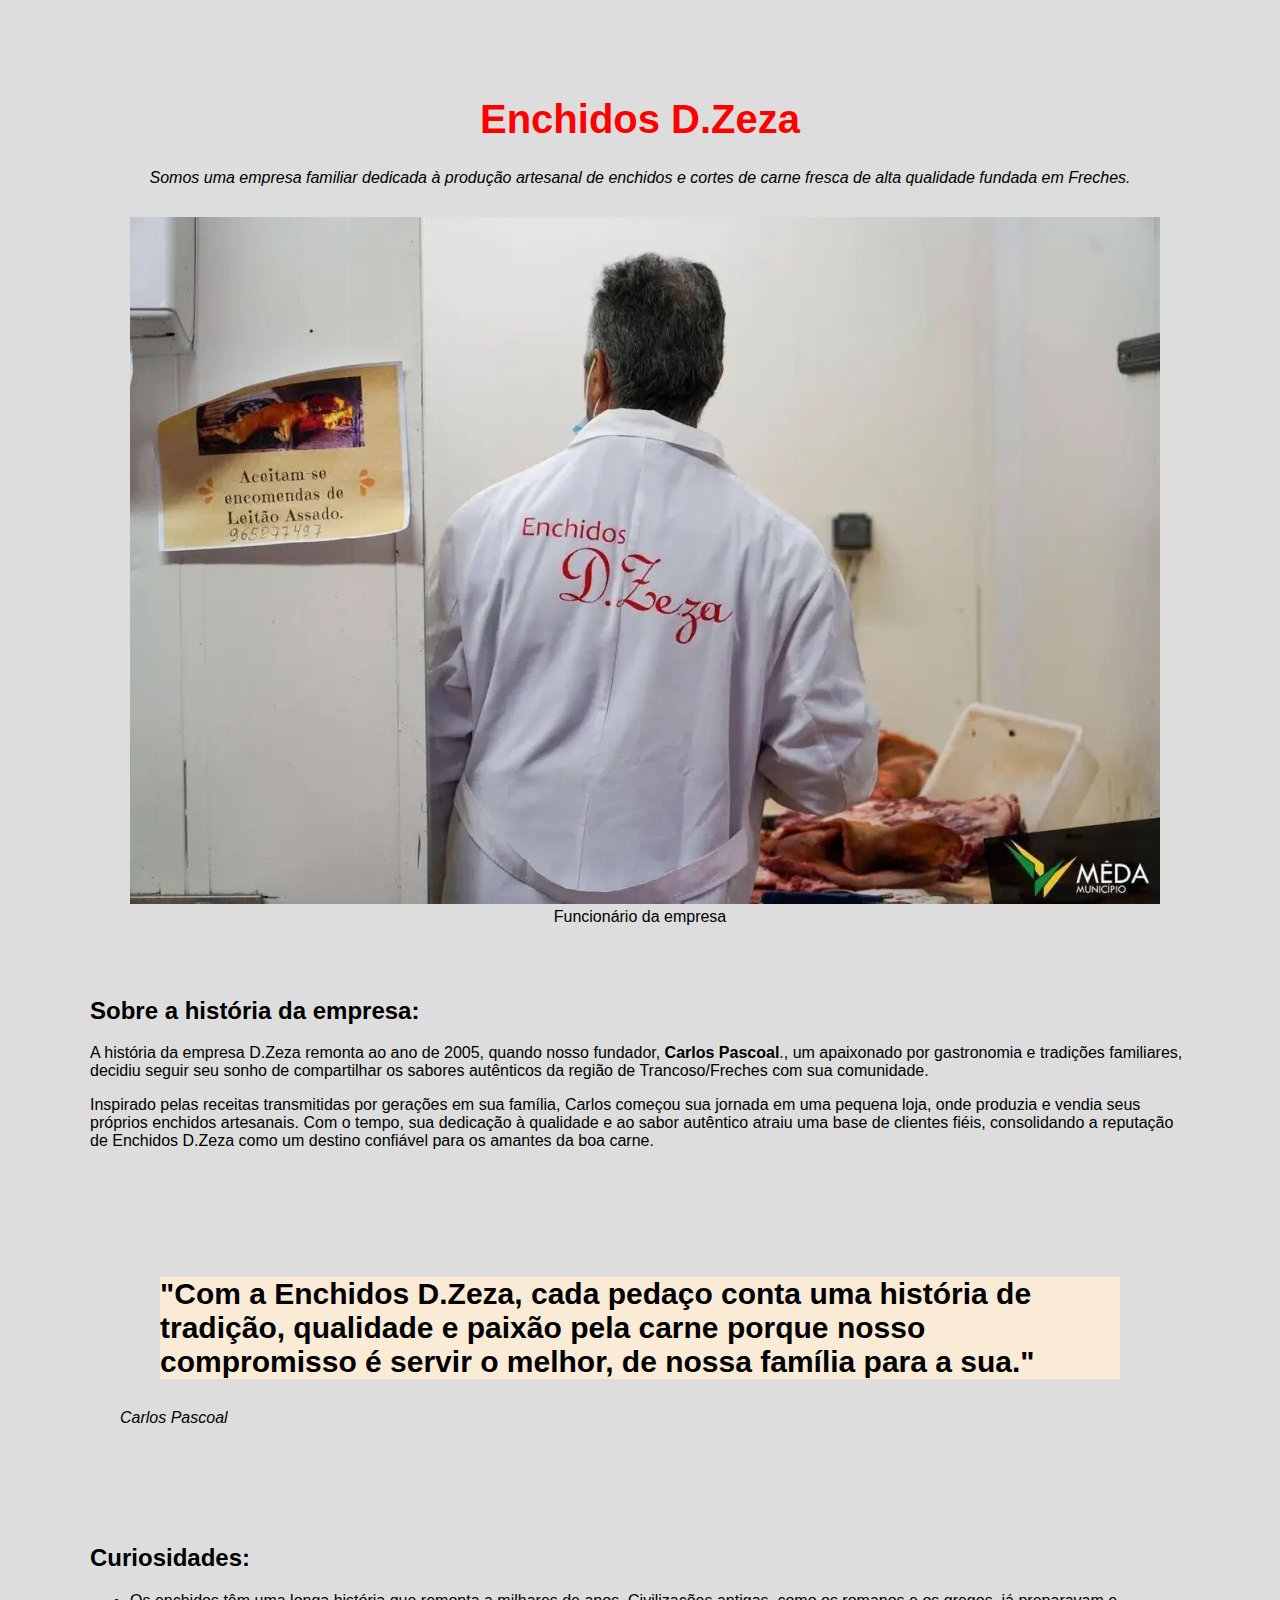
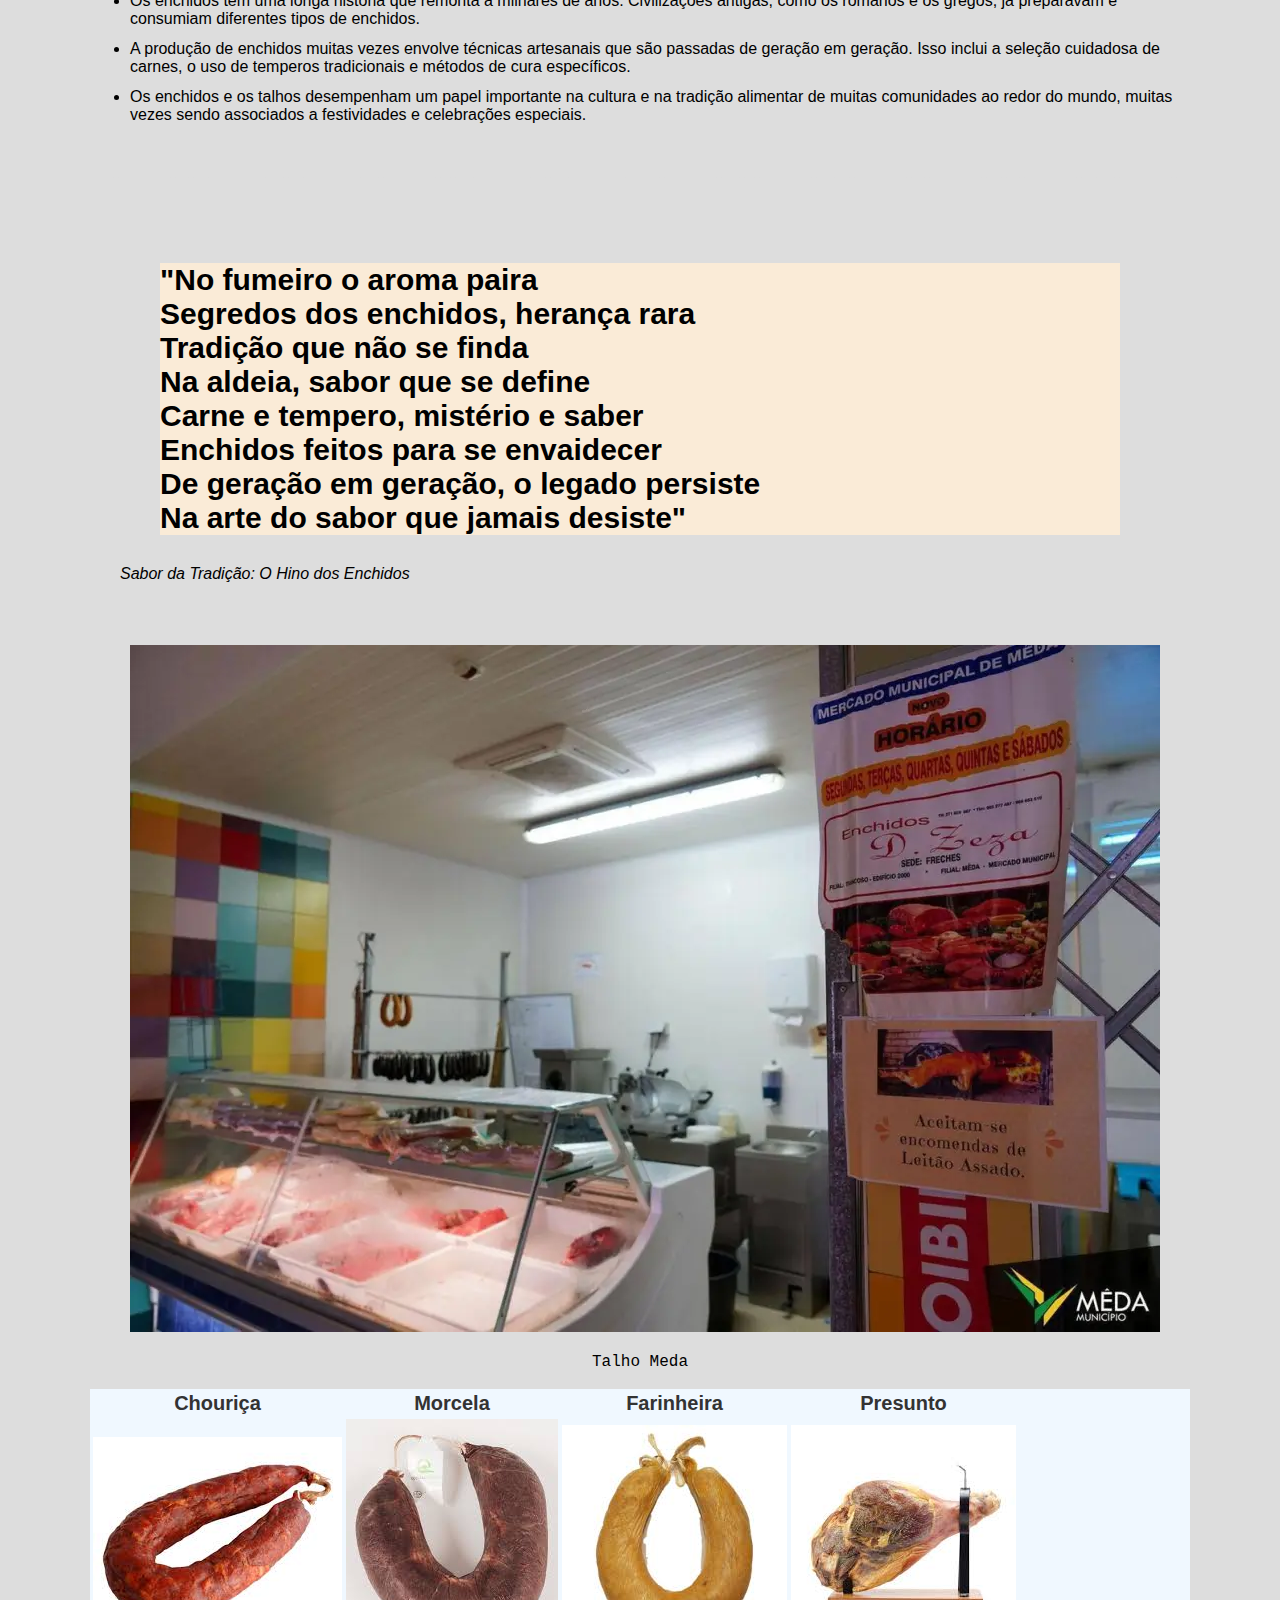
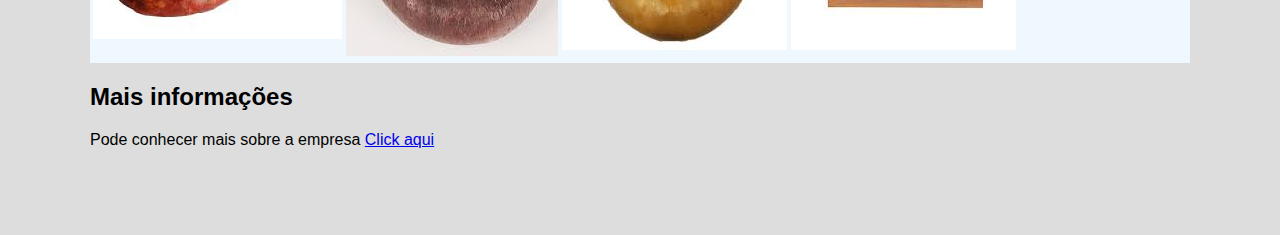
<file: 3_Projeto/projeto.html>
<!DOCTYPE html>
<html lang="pt">
<head>
    <meta charset="UTF-8">
    <meta name="viewport" content="width=device-width, initial-scale=1.0">
    <title>Enchidos D.Zeza</title>
    <link rel="stylesheet" href="projeto.css">
</head>
<body>
    <div class="container">
        <!-- Cabeçalho -->
        <div class="header">
            <h1 class="main-title">Enchidos D.Zeza</h1>
            <p class="main-paragraph">Somos uma empresa familiar dedicada à produção artesanal de enchidos e cortes de carne fresca de alta qualidade fundada em Freches.</p>
        </div>
        <!-- Imagem de destaque-->
        <div class="featured-image">
            <figure>
                <img src="img/enchidos-d-zeza-3-scaled.webp" alt="Enchidos D.Zeza">
                <figcaption>Funcionário da empresa</figcaption>
            </figure>
        </div>
        <!-- Biografia-->
        <div class="biography-container">
            <h2>Sobre a história da empresa: </h2>
            <p>A história da empresa D.Zeza remonta ao ano de 2005, quando nosso fundador, 
                <span class="bold">Carlos Pascoal</span>., um apaixonado por gastronomia e tradições familiares, 
                decidiu seguir seu sonho de compartilhar os sabores autênticos da região de Trancoso/Freches com sua comunidade.</p>
            <p> Inspirado pelas receitas transmitidas por gerações em sua família, Carlos começou sua jornada em uma pequena loja, onde produzia e vendia seus próprios enchidos artesanais. 
                Com o tempo, sua dedicação à qualidade e ao sabor autêntico atraiu uma base de clientes fiéis, 
                <span class="blod">consolidando a reputação de Enchidos D.Zeza como um destino confiável para os amantes da boa carne.</p>
        </div>
        <!-- Container de citaçao-->
        <div class="quotes-container">
            <blockquote>
                "Com a Enchidos D.Zeza, cada pedaço conta uma história de tradição, qualidade e paixão pela carne  
                porque nosso compromisso é servir o melhor, de nossa família para a sua."
            </blockquote>
            <p>Carlos Pascoal</p>
        </div>
        <!-- Curiosidades-->
        <div class="curiosities-container">
            <h2>Curiosidades:</h2>
            <ul>
                <li> Os enchidos têm uma longa história que remonta a milhares de anos. Civilizações antigas, como os romanos e os gregos, 
                    já preparavam e consumiam diferentes tipos de enchidos. </li> <br/>
                <li> A produção de enchidos muitas vezes envolve técnicas artesanais que são passadas de geração em geração. 
                    Isso inclui a seleção cuidadosa de carnes, o uso de temperos tradicionais e métodos de cura específicos.</li> <br/>
                <li>Os enchidos e os talhos desempenham um papel importante na cultura e na tradição alimentar de muitas comunidades ao redor do mundo,
                     muitas vezes sendo associados a festividades e celebrações especiais.</li> <br/>
            </ul>
        </div>
        <!-- Segunda citaçao-->
        <div class="quotes-container">
            <blockquote>
                "No fumeiro o aroma paira <br/>
                Segredos dos enchidos, herança rara <br/>
                Tradição que não se finda <br/>
                Na aldeia, sabor que se define <br/>
                Carne e tempero, mistério e saber <br/>
                Enchidos feitos para se envaidecer <br/>
                De geração em geração, o legado persiste <br/>
                Na arte do sabor que jamais desiste"
            </blockquote>
            <p>Sabor da Tradição: O Hino dos Enchidos</p>
        </div>
        <!-- Segunda imagem-->
        <div class="img-bold">
            <figure>
                <img src="img/enchidos-d-zeza-2-scaled.webp" alt="Talho Meda">
            </figure>
            <figcaption>Talho Meda</figcaption> <br/>
        </div>
        <!-- adicionado á parte produtos-->
        <div class="produtos-container">
            <table>
                <tr class="nomes-produtos">
                    <th>Chouriça</th>
                    <th>Morcela</th>
                    <th>Farinheira</th>
                    <th>Presunto</th>
                </tr>
                <tr class="imagem-produtos">
                    <td><img src="img/chouriça.jpg" alt="Chouriça"></td>
                    <td><img src="img/morcela.jpg" alt="Morcela"></td>
                    <td><img src="img/farinheira.jpg" alt="Farinheira"></td>
                    <td><img src="img/presunto.jpg" alt="Presunto"></td>
                </tr>
            </table>
        </div>
        <!-- Mais informaçoes-->
        <div class="moreinfo-container">
            <h2>Mais informações</h2>
            <p>Pode conhecer mais sobre a empresa <a href="https://www.facebook.com/p/Enchidos-d-zeza-100080807075649/?paipv=0&eav=AfaJbvTzikEGUPwy0dBGRUMSZauH5_cf2KDovJASuVTKBexpzZ1xvpAMngHoBUYLtGk&_rdr">
                Click aqui</a></p>
        </div>
    </div>
</body>
</html>
</file>
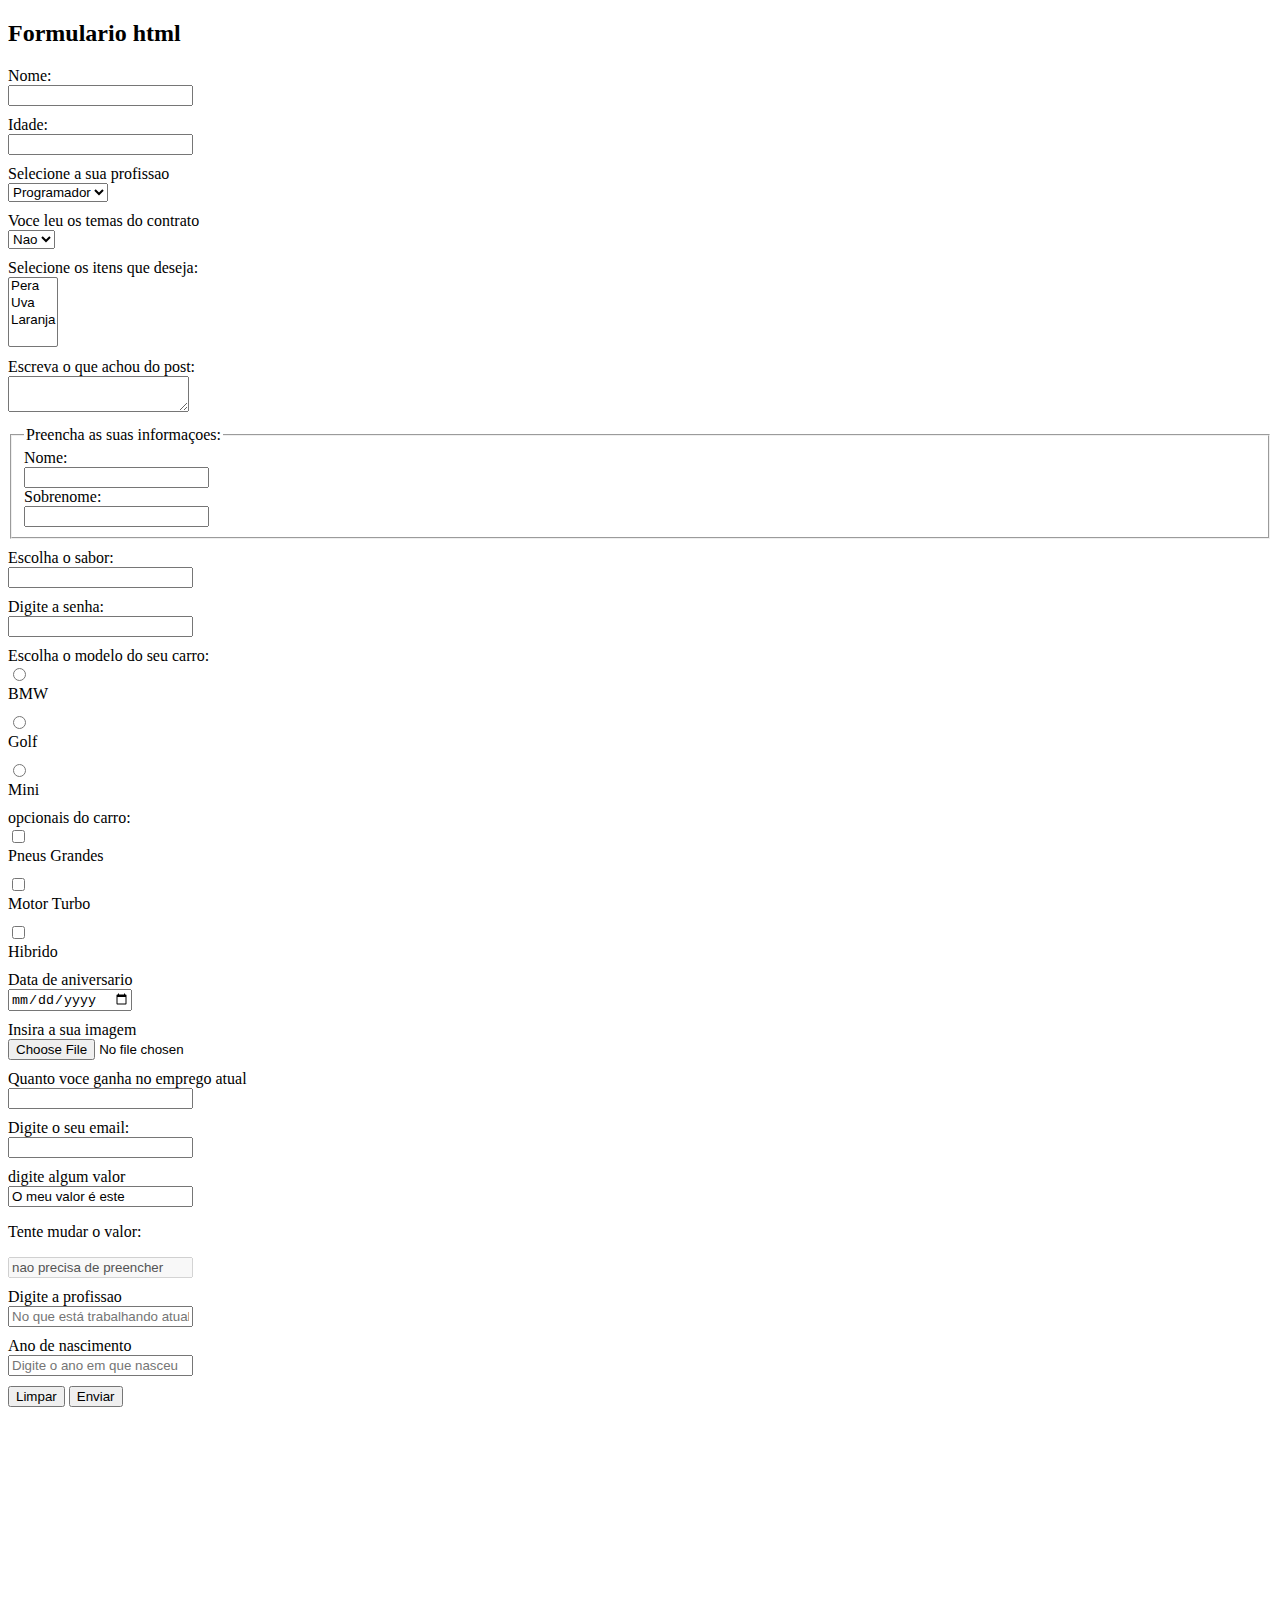
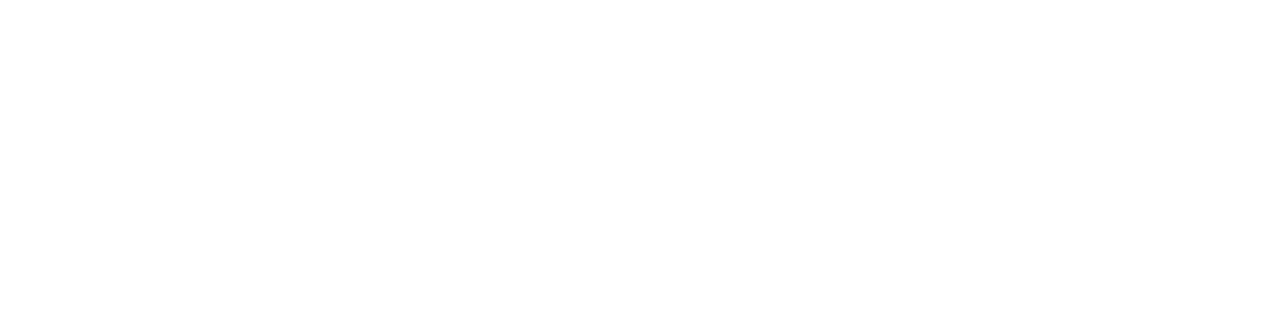
<file: 4_Formulários/formularios.html>
<!DOCTYPE html>
<html lang="en">
<head>
    <meta charset="UTF-8">
    <meta name="viewport" content="width=device-width, initial-scale=1.0">
    <title>Formulários</title>
    <link rel="stylesheet" href="Formularios.css">
</head>
<body>
    <h2>Formulario html</h2>
    <!-- 1- Primeiro Formulário-->
    <!-- 2- atributos do Formulário-->
    <form action="register.php" method="POST">
        <div>
            <label>Nome:</label>
            <input type="text"/>
        </div>
        <!-- 3- atributo name -->
        <div>
            <!-- 4- atributo label -->
            <label for="age">Idade:</label>
            <input type="text" name="age" />
        </div>

        <!-- 6- select -->
        <div>
            <label for="job">Selecione a sua profissao</label>
            <select name="job">
            <option value="programador">Programador</option>
            <option value="talhante">Talhante</option>
            <option value="medico">Médico</option>
            <option value="estudante">Estudante</option>
            </select>
        </div>

        <!-- 7- atributo Selected -->
        <div>
            <label for="contract">Voce leu os temas do contrato</label>
            <select name="contract">
                <option value="Sim">Sim</option>
                <option value="Nao" selected>Nao</option>
            </select>
        </div>

        <!-- 8- multi selected -->
        <div>
            <label for="itens">Selecione os itens que deseja:</label>
            <select name="itens" multiple>
                <option value="pera">Pera</option>
                <option value="uva">Uva</option>
                <option value="laranja">Laranja</option>
            </select>
        </div>

        <!-- 9- textarea -->
        <div>
            <label for="comentarios">Escreva o que achou do post:</label>
            <textarea name="comment"></textarea>
        </div>

        <!-- 10- fieldset e legend -->
        <div>
            <fieldset>
                <legend>Preencha as suas informaçoes:</legend>
                <label for="firstname">Nome:</label>
                <input type="text" name="firstname">
                <label for="lastname">Sobrenome:</label>
                <input type="text" name="lastname">
            </fieldset>
        </div>

        <!-- 11- datalist -->
        <div>
            <label for="flavor">Escolha o sabor:</label>
            <input type="text" list="flavors" name="flavor">
            <datalist id="flavors">
                <option value="Morango"></option>
                <option value="Caramelo"></option>
                <option value="Chocolate"></option>
            </datalist>
        </div>

        <!-- 12- Senha -->
        <div>
            <label for="password">Digite a senha:</label>
            <input type="text" name="password">
        </div>

        <!-- 14- radio button -->
        <div>
            <label for="car_model">Escolha o modelo do seu carro:</label>
            <div class="radio">
                <input type="radio" value="bmw" name="car_model">
                <label for="bmw">BMW</label>
            </div>
            <div class="radio">
                <input type="radio" value="golf" name="car_model">
                <label for="golf">Golf</label>
            </div>
            <div class="radio">
                <input type="radio" value="mini" name="car_model">
                <label for="mini">Mini</label>
            </div>
        </div>

        <!-- 15- checkbox -->
        <div>
            <label for="optionals">opcionais do carro:</label>
            <div class="radio">
                <input type="checkbox" name="optionals[]" value="big_tires">
                <label for="big_tires">Pneus Grandes</label>
            </div>
            <div class="radio">
                <input type="checkbox" name="optionals[]" value="turbo_engine">
                <label for="turbo_engine">Motor Turbo</label>
            </div>
            <div class="radio">
                <input type="checkbox" name="optionals[]" value="hybrid">
                <label for="hibrido">Hibrido</label>
            </div>
        </div>

        <!-- 16- datas -->
        <div>
            <label for="birthday">Data de aniversario</label>
            <input type="date" name="birthday">
        </div>

        <!-- 17- enviando arquivos -->
        <div>
            <label for="image">Insira a sua imagem</label>
            <input type="file" name="image">
        </div>

        <!-- 18- numeros -->
        <div>
            <label for="salary">Quanto voce ganha no emprego atual</label>
            <input type="number" name="salary" >
        </div>

        <!-- 19- emails -->
        <div>
            <label for="email">Digite o seu email:</label>
            <input type="email" name="email">
        </div>

        <!-- 20- value -->
        <div>
            <label for="value">digite algum valor</label>
            <input type="text" value="O meu valor é este" name="value">
        </div>

        <!-- 21- disabled -->
        <div>
            <p>Tente mudar o valor:</p>
            <input type="text" value="nao precisa de preencher" disabled >
        </div>

        <!-- 22- placeholder -->
        <div>
            <label for="currentjob">Digite a profissao</label>
            <input type="text" name="currentjob" placeholder="No que está trabalhando atualmente?">
        </div>

        <!-- 23- required -->
        <div>
            <label for="birthyear">Ano de nascimento</label>
            <input type="text" placeholder="Digite o ano em que nasceu" required>
        </div>

        <!-- 13- resetar form -->
        <input type="reset" value="Limpar">

        <!-- 5- envio de form -->
        <input type="submit" value="Enviar" />
    </form>
</body>
</html>
</file>
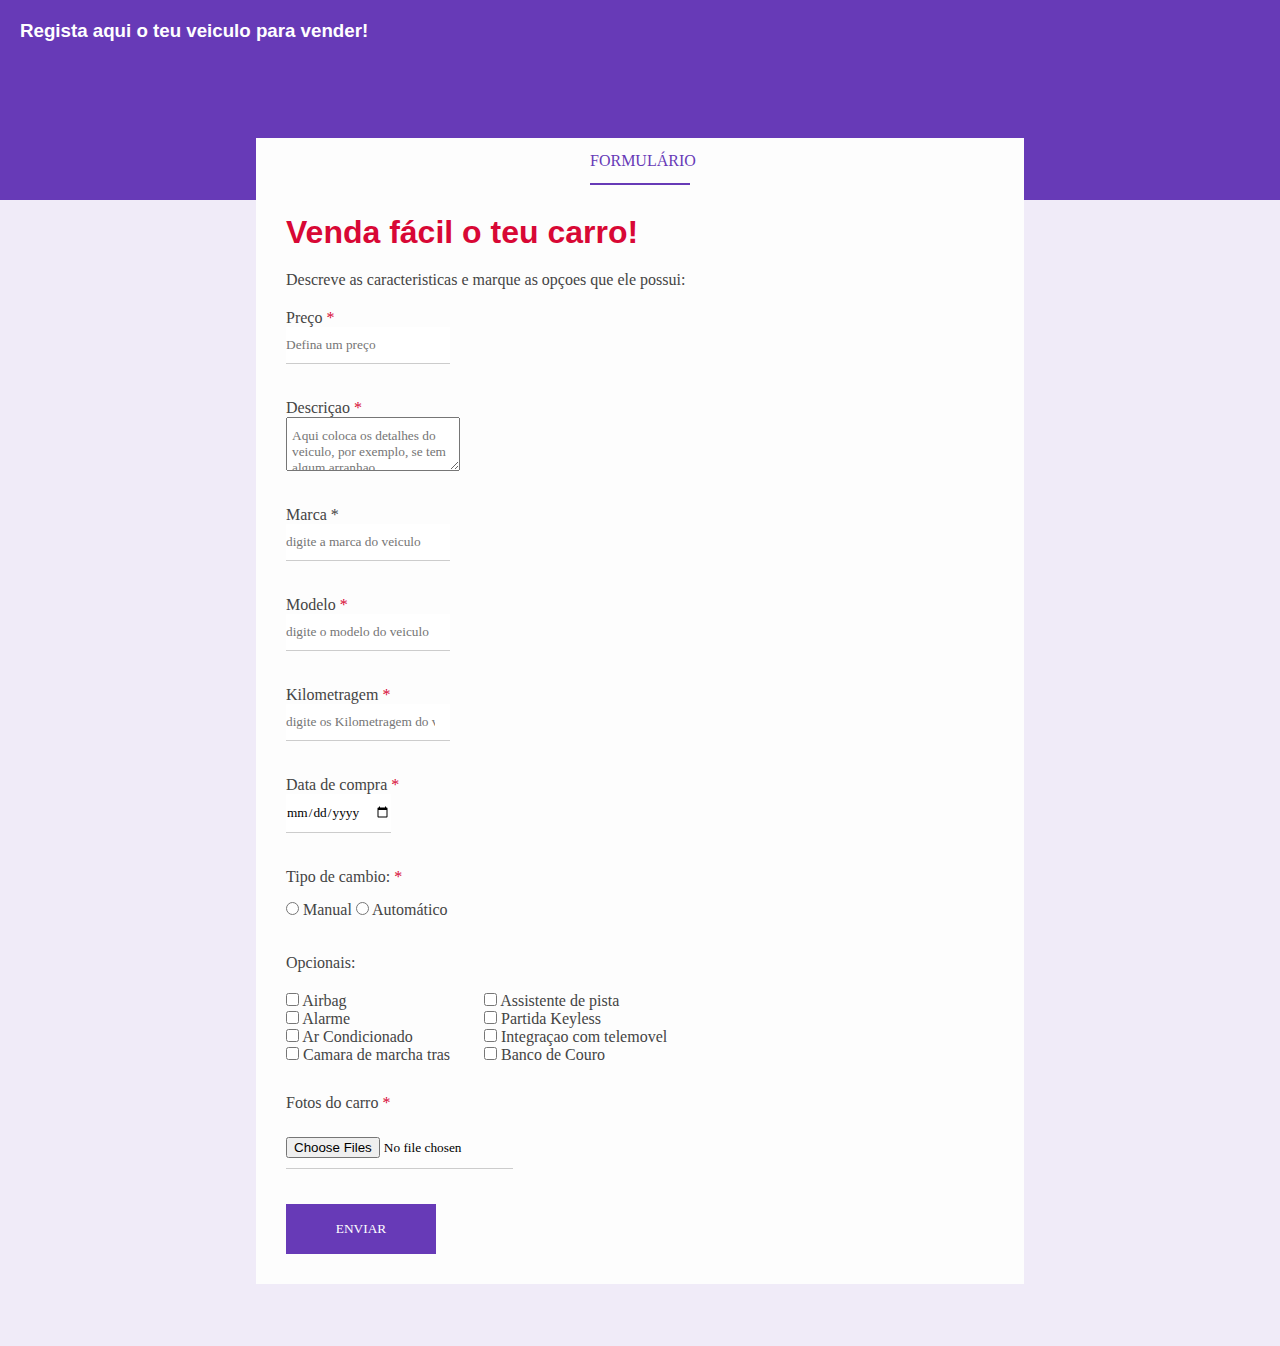
<file: 5_Projeto2/projeto.html>
<!DOCTYPE html>
<html lang="en">
<head>
    <meta charset="UTF-8">
    <meta name="viewport" content="width=device-width, initial-scale=1.0">
    <title>Vende o teu carro</title>
    <link rel="stylesheet" href="projeto.css">
</head>
<body>
    <div class="container">
        <div class="header">
            <h3>Regista aqui o teu veiculo para vender!</h3>
        </div>
        <div class="form-container">
            <div class="form-header">
                <p>Formulário</p>
            </div>
            <div class="form-body">
                <h1 class="form-title">Venda fácil o teu carro!</h1>
                <p>
                    Descreve as caracteristicas e marque as opçoes que ele possui:
                </p>
                <form >
                    <div class="box-input">
                        <label for="price">
                            Preço <span class="required-field">*</span></label>
                        <input 
                            type="number" 
                            name="price" 
                            id="price" 
                            class="block" 
                            placeholder="Defina um preço"
                            minlength="1"
                            maxlength="30"
                            required
                        />
                    </div>
                    <div class="box-input">
                        <label for="description">
                            Descriçao <span class="required-field">*</span></label>
                            <textarea name="description" id="description" class="block" placeholder="Aqui coloca os detalhes do veiculo, por exemplo, se tem algum arranhao"></textarea>
                    </div>
                    <div class="box-input">
                        <label for="brand">
                            Marca <span class="required-field"></span>*</label>
                        <input 
                            type="text" 
                            name="brand" 
                            id="brand" 
                            class="block" 
                            placeholder="digite a marca do veiculo"
                            required
                        />
                    </div>
                    <div class="box-input">
                        <label for="model">
                            Modelo <span class="required-field">*</span></label>
                        <input 
                            type="text" 
                            name="model" 
                            id="model" 
                            class="block" 
                            placeholder="digite o modelo do veiculo"
                            required
                        />
                    </div>
                    <div class="box-input">
                        <label for="mileage">
                            Kilometragem <span class="required-field">*</span></label>
                        <input 
                            type="number" 
                            name="mileage" 
                            id="mileage" 
                            class="block" 
                            placeholder="digite os Kilometragem do veiculo"
                            required
                        />
                    </div>
                    <div class="box-input">
                        <label for="purchase_date">
                            Data de compra <span class="required-field">*</span></label>
                        <input 
                            type="date" 
                            name="purchase_date" 
                            id="purchase_date" 
                            class="block" 
                            required
                        />
                    </div>
                    <div class="box-input">
                        <p>Tipo de cambio: <span class="required-field">*</span></p>
                        <input type="radio" id="manual" name="gear">
                        <label for="manual">Manual</label>
                        <input type="radio" id="auto" name="gear">
                        <label for="auto">Automático</label>
                    </div>
                    <div class="optional-box">
                        <p>Opcionais:</p>
                        <ul class="optional-list">
                            <li>
                                <input 
                                type="checkbox" 
                                id="airbag" 
                                name="optional()" 
                                value="airbag">

                                <label for="airbag">Airbag</label>
                            </li>
                            <li>
                                <input 
                                type="checkbox" 
                                id="alarm" 
                                name="optional()" 
                                value="alarm">

                                <label for="airbag">Alarme</label>
                            </li>
                            <li>
                                <input 
                                type="checkbox" 
                                id="ac" 
                                name="optional()" 
                                value="ac">

                                <label for="airbag">Ar Condicionado</label>
                            </li>
                            <li>
                                <input 
                                type="checkbox" 
                                id="reverse_camera" 
                                name="optional()" 
                                value="reverse_camera">

                                <label for="airbag">Camara de marcha tras</label>
                            </li>
                        </ul>
                    </div>
                    <div class="optional-box">  
                        <ul class="optional-list">
                            <li>
                                <input 
                                type="checkbox" 
                                id="lane_assist" 
                                name="optional()" 
                                value="lane_assist">

                                <label for="airbag">Assistente de pista</label>
                            </li>
                            <li>
                                <input 
                                type="checkbox" 
                                id="keyless" 
                                name="optional()" 
                                value="keyless">

                                <label for="airbag">Partida Keyless</label>
                            </li>
                            <li>
                                <input 
                                type="checkbox" 
                                id="smartphone" 
                                name="optional()" 
                                value="smartphone">

                                <label for="airbag">Integraçao com telemovel</label>
                            </li>
                            <li>
                                <input 
                                type="checkbox" 
                                id="leather_seat" 
                                name="optional()" 
                                value="leather_seat">

                                <label for="airbag">Banco de Couro</label>
                            </li>
                        </ul>
                    </div>
                    <div class="box-input">
                        <p>Fotos do carro <span class="required-field">*</span></p>
                        <input type="file" multiple accept="image/png, image/jpg" id="images" name="images" required>
                    </div>
                    <input type="submit" value="Enviar" class="btn-submit"/>
                </form>
            </div>
        </div>
    </div>
</body>
</html>
</file>
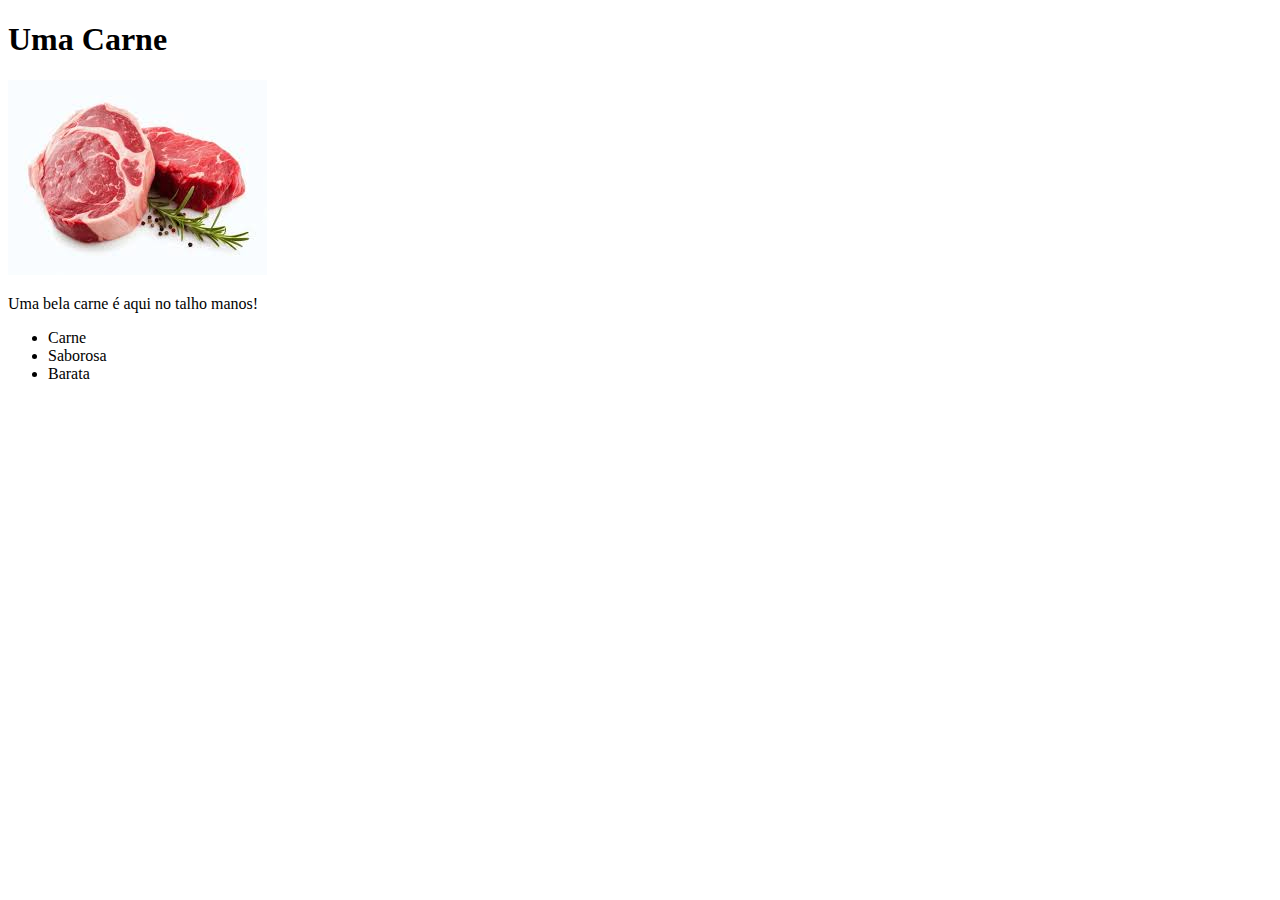
<file: 1_Intro/Desafio1/Desafio1.html>
<!DOCTYPE html>
<html lang="en">
<head>
    <meta charset="UTF-8">
    <meta name="viewport" content="width=device-width, initial-scale=1.0">
    <title>Produtos - Talho Manos</title>
</head>
<body>
    <h1>Uma Carne</h1>
    <img src="img/Carne.jpg" alt="Carne">
    <p>Uma bela carne é aqui no talho manos!</p>
    <ul>
        <li>Carne</li>
        <li>Saborosa</li>
        <li>Barata</li>
    </ul>
</body>
</html>
</file>
<file: 2_CSS/css/style.css>
/*<!-- 4- External CSS-->   */
body {
    padding-bottom: 500px;
}

h3 {
    color: green;
}

/*p {
    color: blueviolet;
}*/

/* bind para comentario */


/* classes*/
.paragraph {
    background-color: black;
    color: chartreuse;
    padding: 5px;
}

/* ids*/
#exclusive-title {
    background-color: black;
    color: yellow;
    padding: 5px;
    font-size: 40px;
}

/* Ordem das regras */
h2 {
    border-bottom: 2px solid red;
}

.titulo {
    border-bottom: 3px solid blue;
}

#outro-titulo {
    border-bottom: 4px solid green;
}

/* Nomes de cores  */
.color-name {
    color: rgb(204, 93, 81);
}

/* hex  */
.hex {
    color: #55a398;
}
.hex2 {
    color:#36a211;
}

/* mais sobre hex  */
.hexsimplificado {
    color:#333;
}
.hex-simplificado2 {
    color:#A5F;
}

/* RGBA */
.rgba {
    color:rgba(100, 199, 45, 0.3)
}

/* hsl */
.hsl {
    color:hsl(100%, 20%, 50%)
}

/* background color*/
.bg {
    background-color: #000;
    color:purple;
}
.bg-2 {
    background-color:#456;
    color:blueviolet;
}

/* background opacity*/
.bg-opacity {
    background-color: green;
    opacity: 0.2;
}
.bg-opacity2 {
    background-color: white;
    color:black;
    opacity:0.8;
}
.rgba-opacity{
    background-color:rgba(90, 120, 20); 
    color: #000;
}

/* bg imagem*/
.bg-image {
    background-image: url("../css/img/wp7034860-minimalist-universe-wallpapers.jpg");
    padding: 10px;
    color: white;
}

/* bg imagem centrado*/
.not-center-bg,
.center-bg {
    height: 400px;
    width: 400px;
    background-image: url(../css/img/wp7034860-minimalist-universe-wallpapers.jpg);
}
.center-bg {
    background-position: center;
    background-size: cover;
}

/* Largura e altura*/
.height-width{
    height: 200px;
    width: 100px;
    background-color: red;
}
.height-width-2{
    height: 300px;
    background-color: #333;
}

/* Padding*/
.without-padding{
    background-color: #111;
    color: white;
}
.padding {
    background-color:#333 ;
    padding: 20px;
}

/* Padding lados individuais*/
.padding-individual {
    background-color: #222;
    color: #fff;
    padding-top: 5px;
    padding-bottom: 10px;
    padding-left: 20px;
    padding-right: 40px;
}

/* shortthand proprieds*/
.shorthand-padding {
    background-color: #444;
    padding-top: 6px;
    padding-right: 12px;
    padding-bottom: 18px;
    padding-left: 24px;
}
.shorthand-padding-2{
    background-color: #555;
    padding: 10px 20px;
}

/* padding com width */
.without-border-box {
    background-color: #444;
    color: #fff;
    width: 400px;
    padding: 50px;
}
.border-box {
    background-color: #666;
    color: #fff;
    width: 400px;
    padding: 50px;
    box-sizing: border-box;
}

/* borda */
.border { 
    border: 5px solid red;
    padding: 10px ;
}
.border-2 {
    border: 2px dotted #931;
    padding: 25px;
}

/* borda individual*/
.border-left {
    border-left: 3px solid red;
    background-color: #333;
    padding: 25px;
}
.border-bottom {
    border-bottom: 3px double red;
    background-color: #333;
    padding: 25px;
}

/* borda arredondada*/
.rouded-p{
    border: 4px solid blue;
    background-color: #000;
    color: blue;
    padding: 15px;
    border-radius: 15px;
}
.rouded-p-2{
    background-color: #000;
    color: blue;
    padding: 15px;
    border-radius: 15px;
}

/* margem*/
.margin { 
    margin: 10px;
    background-color: #222;
}
.margin-top { 
    margin-top: 50px;
    background-color: #444;
    padding: 10px;
}
.margin-shorthand { 
    background-color: #666;
    margin: 5px 10px 20px 40px;
}

/* box model juntos*/
.box-model {
    margin: 20px;
    padding: 15px 25px;
    border: 3px solid #845;
    border-radius: 7px;
    width: 200px;
    height: 400px;
}

/* Desafio 3 */
#box-model-challenge{
    margin: 20px solid blue;
    padding: 15px orange;
    border: 3px solid #845;
    border-radius: 30px red;
    width: 200px green;
    height: 400px black;
    outline: 10px solid #123;
}
.challenge-title{
    background-color:purple;
    color: blue;
    border: none;
}

/* alinhamento de texto*/
.text-aligned {
    text-align: right;
}
.container-center {
    text-align: center;
    width: 300px;
    border: 1px solid red;
}

/* decoraçao de texto*/
.underline {
    text-decoration: underline;
}
.line-trough {
    text-decoration: line-through;
}
.remove-underline {
    text-decoration:none;
    color: #123;
}
    
/* transformaçao de texto*/
.upper { 
    text-transform: uppercase;
}
.lower {
    text-transform: lowercase;
}

/* espaçamento de texto*/
.spacing {
    letter-spacing: 5px;
}

/* fonte de texto*/
.serif{
    font-family: Georgia;
}
.sans-serif{
    font-family: Helvetica;
}
.monospace{
    font-family: 'Courier New', Courier, monospace;
}
.cursive{
    font-family: cursive;
}
.fantasy{
    font-family: fantasy;
}

/* estilo de fonte*/
.italic {
    font-style: italic;
}
.oblique {
    font-style: oblique;
}

/* weight de fonte*/
.thin, 
.bold, 
.bolder {
    font-family: Arial, Helvetica, sans-serif;
}
.thin { 
    font-weight: 100;
}
.bold { 
    font-weight: 600;
}
.bolder { 
    font-weight: 900;
}

/* tamanho de fonte*/
.small {
    font-size: 6px;
 }
.big{
    font-size: 78px;
 }

 /* display */
.inlin-box {
    width: 50px;
    height: 50px;
    color: #4f8;
    margin: 10px;
    display: inline-block;
}
.block {
    width: 50px;
    height: 50px;
    color: #4f8;
    margin: 10px;
    display: block;
    background-color: #000;
}

 /*  escondendo elementos*/
.invisible {
    display: none;
}

/*  posiçoes dos elementos - relative*/
.relative {
    position: relative;
    background-color: #4f8;
    color: #fff;
    width: 100px;
    height: 100px;
    top: 100px;
    left: 100px;
}

/*  posiçoes dos elementos - absolute*/
.absolute {
    position: absolute;
    background-color: #f10b0b;
    color: #fff;
    width: 100px;
    height: 100px;
    top: 2px;
    right: 2px;
}

/*  posiçoes dos elementos - relative com absolute*/
.relative-container {
    width: 300px;
    height: 300px;
    margin-top: 120px;
    border: 1px solid red;
    position: relative;
}
.absolute-1,
.absolute-2{
    width: 50px;
    height: 50px;
    background-color: #422;
    position: absolute;
}
.absolute-1{
    top: 10px;
    left: 10px;
}
.absolute-2{
   bottom: 10px;
   right: 10px;
}

/*  posiçoes dos elementos - position fixed*/
.fixed{
    width: 100px;
    height: 100px;
    background-color: #422;
    border: 1px solid blue;
    margin-top: 120px;
    position: fixed;
    top: 50px;
    right: 50px;
}

/*  posiçoes dos elementos - position sticky*/

.sticky {
    width: 100px;
    height: 100px;
    background-color: #838;
    border: 1px solid green;
    margin-top: 120px;
    position: sticky;
    top: 10px;
}

/*  posiçoes dos elementos - z.index*/

.absolute-3,
.absolute-4,
.absolute-5 {
    width: 50px;
    height: 50px;
    background-color: #123;
    position: absolute;
}
.absolute-3{
    top: 0px;
    left: 0px;
    z-index:3;
}
.absolute-4{
    top: 10px;
    left: 10px;
    background-color: #246;
    z-index: 20;
}
.absolute-5{
    top:40px;
    left: 40px;
    background-color: #682;
    z-index: 1;
}
</file>
<file: 2_CSS/css/lists.css>
ul {
    border: 1px solid blue;
    padding: 10px;
}

li {
    color: darkblue;
}
</file>
<file: 2_CSS/Desafio2/title.css>
h4 {
    color: orange;
    background-color: aqua;
}
</file>
<file: 6_Responsividade/index.css>
/* 2- media query */
h1 {
    color: red;
}

@media screen and (max-width: 500px) {
    h1 {
        color: blue;
    }
}

/* 3- min-width */
p {
    background-color: red;
    color: #000;
}

@media screen and (min-width: 800px) {
    p {
        background-color: blue;
        color: red;
    }
}

/* 3- landscape*/
h3 {
    display: none;
}

@media screen and (orientation: landscape) {
    h3 {
        display: block;
    }
}
</file>
<file: 7_Projeto3/css/style.css>
/* Geral */
*{
    margin: 0;
    padding: 0;
    font-family:Helvetica;
    box-sizing: border-box;
}

h1,h1,h3 {
    color: #333;
}

p {
 color: #70747a;
}


/* NavBar */

.navbar-container {
    width: 100%;
    height: 80px;
    background-color: #073636;
    padding: 0 2rem;
}

.nav {
    position: relative;
}

.logo {
    width: 50px;
    margin-top: 15px;
    mix-blend-mode: multiply;
}

.navbar-items {
    position: absolute;
    right: 0;
    height: 80px;
    line-height: 80px;
    margin: 0;
    display: inline-block;
}

.navbar-items li {
    display: inline-block;
    text-transform: uppercase;
    margin-left: 25px;
}

.navbar-items a{
    color: #fff;
    text-decoration: none;
    transition: 0.5s;
}

.navbar-items a:hover {
    color: #ccc;
}

.default-btn {
    padding: 15px 20px;
    background-color: #2cc76a;
    border-radius: 5px;
}

.navbar-items .default-btn:hover {
    background-color: #22bb5f;
    color: #fff;
}


/* main banner*/
.main-banner {
    background-image: url(/7_Projeto3/img/imgdefundo.png);
    background-size:cover;
    background-position: center;
    padding: 10rem 0;
}

.main-banner span {
    font-family:cursive;
    color: rgb(14, 236, 14);
    text-align: center;
    font-weight: bold;
    text-shadow: #000 3px 2px 3px;
}
.main-banner h1,
.main-banner p {
    color: #fff;
    text-align: center;
    font-weight: bold;
    text-shadow: #000 3px 2px 3px;
}

.main-banner h1 {
    font-size: 54px;

}

.main-banner p {
    font-size: 32px;
}

/* services*/

.services-container {
    padding: 5em 0;
}

.services-container ul{
    display: flex;
    width: 90%;
    margin: 0 auto;
}

.services-container li {
    flex: 1 1 200px;
    list-style: none;
    text-align:center;
    padding: 20px;
}

.fas {
    font-size: 60px;
    margin-bottom: 15px;
}

.fa-shield-alt {
    color: #2cc76a;
}

.fa-rocket {
    color: #ef3f29;
}

.fa-comments {
    color: #ef8f29;
}

.services-container h3{
    margin-bottom: 25px;
}

.services-container p {
    line-height: 24px;
}


/* Planos de serviços*/
.pricing-container {
    padding-bottom: 5rem;
    text-align: center;

}

.pricing-container h2 {
    font-size: 36px;
}

.pricing-container p {
    font-size: 20px;
}

.plans-container {
    display: flex;
    justify-content: space-between;
    width: 90%;
    margin: 50px auto 0;
}

.plan {
    flex: 1;
    max-width: 275px;
    margin: 0 20px;
}

.plan ul {
    padding: 0;
}

.plan li {
    list-style: none;
    height: 50px;
    line-height: 50px;
    background-color: #e8e9ea;
    color: #333;
}

.plan .price {
    width: 120px;
    height: 120px;
    border-radius: 50px;
    background-color: #2cc762;
    color: #fff;
    text-align: center;
    line-height: 120px;
    margin:0  auto -50px;
    font-size: 18px;
    position: relative;
}

.plan .plan-name {
    text-transform: uppercase;
    font-size: 20px;
    font-weight: bold;
    color: #fff;
    background-color: #202b34;
    padding: 50px 0;
}

.plan .plan-btn {
    background-color: #2cc762;
    color: #fff;
    font-size: 24px;
    height: 75px;
    line-height: 75px;
    cursor: pointer;
}

.plan .recommended {
    background-color: #f45c57;
}


/* search domain*/
.searchdomain-container {
    background-color: #073636;
    text-align: center;
    padding: 5rem 0;
}

.searchdomain-container h2{
    color: #fff;
    font-size: 42px;
    margin-bottom: 15px;
}

.searchdomain-container p{
    color: #d5d5d5;
    font-size: 24px;
    margin-bottom: 25px;
}

.searchdomain-container input {
    display: block;
    border: none;
    border-radius: 5px;
    margin: 0 auto;
}

.searchdomain-container input[type="text"] {
    width: 60%;
    padding: 20px;
    font-size: 20px;
    margin-bottom: 25px;
}

.searchdomain-container input[type="submit"]{
    background-color: #2cc76a;
    padding: 15px 30px;
    color: #fff;
    font-size: 24px;
    cursor: pointer;
    opacity: 0.8;
}

.searchdomain-container input[type="submit"]:hover{
    opacity: 1;
}

/* contacto form*/

.contact-container {
    text-align: center;
    padding: 5rem 0 2rem 0;
}

.contact-container h2{
    font-size: 36px;
    margin-bottom: 15px ;
}

.contact-container p {
    font-size: 20px;
    margin-bottom: 40px;
}

.contact-container input,
.contact-container textarea {
    width: 200px;
    padding: 10px 20px;
    font-size: 16px;
    border-radius: 5px;
    border: 1px solid #ccc;
    margin: 0 10px 20px;
}

.contact-container textarea {
    display: block;
    margin: 0 auto 20px;
    width: 470px;
    height: 150px;
}

.contact-container input [type="submit"] {
    display: block;
    margin: 0 auto;
    background-color: #2cc76a;
    color: #fff;
    cursor: pointer;
}

/* footer*/
footer {
    text-align: center;
    font-weight: bold;
    margin:20px 0 100px;
}

/* responsividade */

/* small laptops a partir de 1100px */
@media (max-width: 1100px) {
    
    .plans-container {
        width: 95%;
    }

    .plan {
        margin: 0 5px;
    }

}

/* tablet 900px*/
@media (max-width: 900px) {
    
    .main-banner p {
        font-size: 32px;
        padding: 0 6rem;
    }

    .searchdomain-container {
        padding: 2rem 4rem;
    }
}

/* telemovel 900px*/
@media (max-width: 576px) {
    html, 
    body {
        overflow-x:hidden;
    }

    .navbar-items li {
        font-size: 12px;
        margin-left: 10px;
    }

    .main-banner p {
        padding: 0 2rem;
    }

    .services-container ul {
        flex-direction: column;
    }

    .plans-container {
        flex-direction: column;
        width: 100%;
        padding: 0 2rem;
    }
    
    .plan {
        width: 100%;
        max-width: 100%;
        margin-bottom: 15px;
    }

    .searchdomain-container h2 {
        font-size: 28px;
    }

    .searchdomain-container input[type="text"] {
       width: 100%;
    }

    .contact-container {
        padding: 3rem 2rem;
    }

    .contact-container input,
    .contact-container textarea {
        width: 100%;
        margin: 10px 0;
    }
}
</file>
<file: 3_Projeto/projeto.css>
/*  1- Estilos do html do projeto*/

/*  Site*/
html {
    font-family: Arial, Helvetica, sans-serif;
    background-color: #ddd;
}

/*  container*/
.container {
    max-width: 1100px;
    background-color: #ddd;
    position: relative;
    margin: 50px auto;
    padding: 20px 50px;
}

/*  texto a anegrito*/
.bold {
    font-weight: bold;
}

/*  header*/
.header {
    text-align: center;
}

.main-title {
    font-size: 40px;
    color: red;
}

.main-paragraph {
    font-style: italic;
}

/*  imagem destaque*/
.featured-image {
    text-align: center;
    margin-top: 30px;
}

/*  biografia */
.biography-container {
    padding: 25px 0;
    margin: 25px 0;
    border-top: 1px dashed #ddd;
    border-bottom: 1px dashed #ddd;
}

/*  quotes */
.quotes-container {
    background-color:#ddd;
    padding: 30px;
}
.quotes-container blockquote {
    font-weight: bold;
    font-size: 30px;
    background-color: antiquewhite;
}
.quotes-container p {
    font-style: italic;
}

/*  curiosidades */
.curiosities-container {
    padding: 25px 0;
    margin: 25px 0;
    border-top: 1px dashed #ddd;
    border-bottom: 1px dashed #ddd;
}
.curiosities-container li{
    height: 30px;
}

/*  imagem bold*/
.img-bold {
    font-family: 'Courier New', Courier, monospace;
    font-weight:lighter;
    text-align: center;
}

/*  produtos*/
.produtos-container {
    background-color: aliceblue;
    text-align: center;
}
.imagem-produtos {
    border-radius: 40px;
    max-width: 100%;
    text-align: center;
    margin: 0;
    padding: 10px;
    text-align: center;
}
.nomes-produtos {
    font-family: Arial, sans-serif;
    font-size: 20px;
    color: #333;
    text-align: center;
    margin-bottom: 10px;
}
</file>
<file: 4_Formulários/Formularios.css>
body {
    padding-bottom: 500px;
}

div {
    margin-bottom: 10px;
}


div input,
div label {
    display: block;
}

.radio input,
.raido label,
.radio span {
    display:inline-block ;
}
</file>
<file: 5_Projeto2/projeto.css>
/* reset */
*{
    margin: 0;
    padding: 0;
    font-family:Georgia, 'Times New Roman', Times, serif
}

body{
    background-color: #f0ebf8;
}

h1,h2,h3,h4,h5 {
    color: #d80835;
    font-family:Verdana, Geneva, Tahoma, sans-serif
}

p,
label{
    color: #444;
}

input {
    border: none;
    border-bottom: 1px solid #ccc;
    padding: 10px 0;
}

input[type="text"]
input[type="number"]
input[type="date"]
input[type="file"]
textarea {
    width: 400px;
}

textarea {
    padding: 10px 5px;
}

/* page header */

.header{
    height: 160px;
    padding: 20px;
    background-color: #673ab7;
}

.header h3 {
    color: #fff;
    margin-top: 0;
}

/* form container */

.form-container {
    background-color: #fdfdfd;
    width: 60%;
    margin: 0 auto;
    position: relative;
    top: -62px;
}

/* form header */

.form-header {
    border-bottom: 1px solid #fdfdfd;
    height: 45px;
}

.form-header p {
    color: #673ab7;
    border-bottom: 2px solid #673ab7;
    width: 100px;
    text-align: center;
    margin: 0 auto;
    text-transform: uppercase;
    height: 45px;
    line-height: 45px;
}

/* form body */

.form-body {
    padding: 30px;
}
.form-body p {
    margin-bottom: 20px;
}

.form-title {
    margin-bottom: 20px;
}

.required-field {
    color: #d80835;
}

.box-input {
    margin-bottom: 35px;
}

.block {
    display: block;
}

.optional-box {
    display: inline-block;
    margin: 0 30px 30px 0;
}

.optional-list li {
    list-style: none;
}
.optional-box p {
   margin-bottom: 20px;
}

.box-input p {
    margin-bottom: 15px;
}

.btn-submit {
    background-color: #673ab7;
    color: #fff;
    border: 2px solid transparent;
    width: 150px;
    height: 50px;
    cursor: pointer;
    text-transform: uppercase;
    transition: 0.5s;
}

.btn-submit:hover {
    background-color: #fff;
    border-color: #673ab7;
    color: #673ab7;
}
</file>
